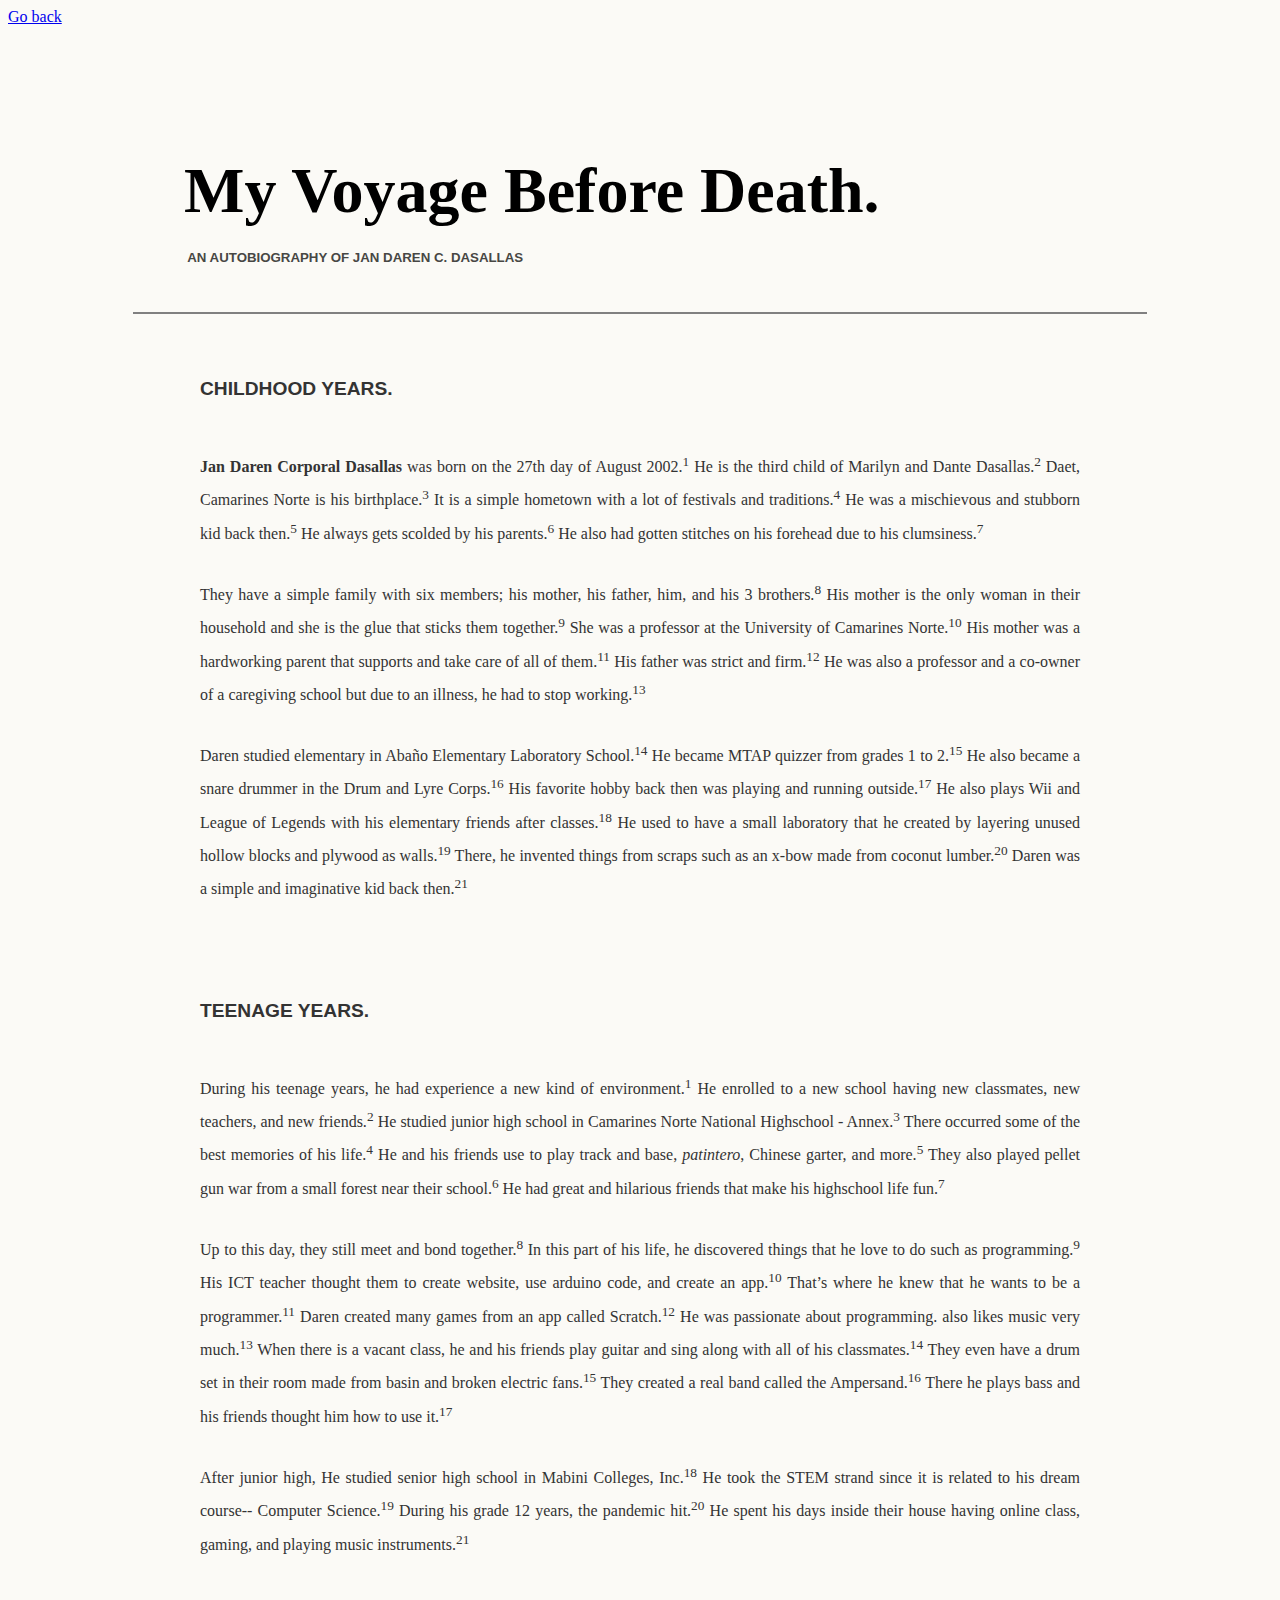
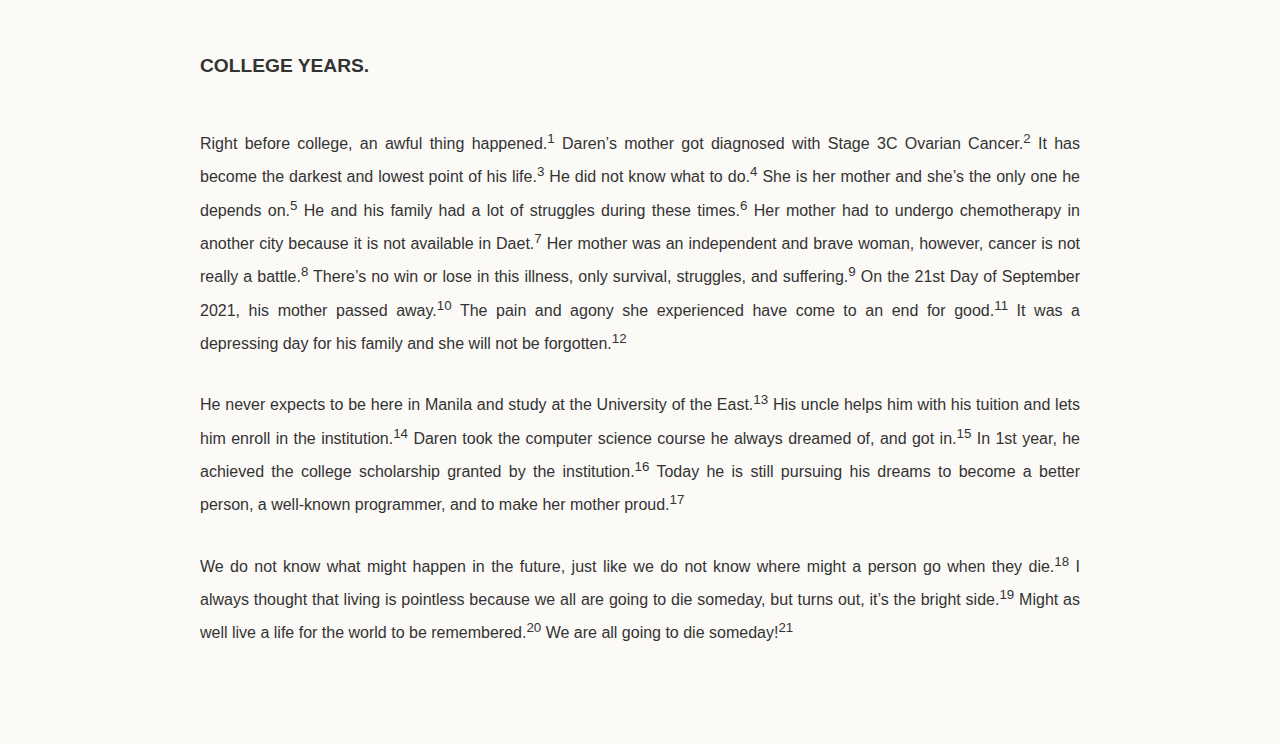
<file: Dasallas_Biography_CSAD.html>
<!DOCTYPE html>
<html lang="en">
	<head>
		<meta charset="utf-8" name="author" content="Daren Dasallas">
		<title>My Voyage Before Death.</title>
	</head>
	<body style="background-color: #fbfaf6">
		<!--DASALLAS, JAN DAREN C.-->
		<!--02/02/2023-->	
		<a href="../index.html">Go back</a>
		<h1 style="font-size: 4em; font-family: Cambria, Tahoma; text-align:left; margin: 0em 0em 0.35em 2.75em; padding-top: 2em">My Voyage Before Death.</h1>
		<h5 style="font-family: Verdana, Arial; text-align:left; margin: 0em 0em 3.5em 13.5em; color: #474744">AN AUTOBIOGRAPHY OF JAN DAREN C. DASALLAS</h5>
		<hr style="align-left; margin-bottom: 4em" width="80%" size="2em" noshade color="gray">
		
		<div><!--Childhood-->
			<strong style="font-size: 1.20em; font-family: Verdana, Arial; text-align:left; margin: 0em 0em 0em 10em; color: #333">CHILDHOOD YEARS.</strong> 
			<p><blockquote style="font-family: Verdana; font-size: 1em; text-align: justify; line-height: 1.75em; margin: 3em 12em 6em 12em; color: #333">
			<b>Jan Daren Corporal Dasallas</b> was born on the 27th day of August 2002.<sup>1</sup> 
			He is the third child of Marilyn and Dante Dasallas.<sup>2</sup>
			Daet, Camarines Norte is his birthplace.<sup>3</sup> It is a simple hometown with a lot of festivals and traditions.<sup>4</sup>
			He was a mischievous and stubborn kid back then.<sup>5</sup> He always gets scolded by his parents.<sup>6</sup>
			He also had gotten stitches on his forehead due to his clumsiness.<sup>7</sup><br><br>
			
			They have a simple family with six members; his mother, his father, him, and his 3 brothers.<sup>8</sup> 
			His mother is the only woman in their household and she is the glue that sticks them together.<sup>9</sup> 
			She was a professor at the University of Camarines Norte.<sup>10</sup>
			His mother was a hardworking parent that supports and take care of all of them.<sup>11</sup> 
			His father was strict and firm.<sup>12</sup> 
			He was also a professor and a co-owner of a caregiving school but due to an illness, he had to stop working.<sup>13</sup><br><br>
			
			Daren studied elementary in Abaño Elementary Laboratory School.<sup>14</sup> He became MTAP quizzer from grades 1 to 2.<sup>15</sup> 
			He also became a snare drummer in the Drum and Lyre Corps.<sup>16</sup> His favorite hobby back then was playing and running outside.<sup>17</sup> 
			He also plays Wii and League of Legends with his elementary friends after classes.<sup>18</sup> 
			He used to have a small laboratory that he created by layering unused hollow blocks and plywood as walls.<sup>19</sup> 
			There, he invented things from scraps such as an x-bow made from coconut lumber.<sup>20</sup> 
			Daren was a simple and imaginative kid back then.<sup>21</sup>
			</blockquote></p>
		</div>
		
		<div><!--Teenage-->
			<strong style="font-size: 1.20em; font-family: Verdana, Arial; text-align:left; margin: 0em 0em 0em 10em; color: #333;">TEENAGE YEARS.</strong> 
			<p><blockquote style="font-family: Verdana; font-size: 1em; text-align: justify; line-height: 1.75em; margin: 3em 12em 6em 12em; color: #333">
			During his teenage years, he had experience a new kind of environment.<sup>1</sup> 
			He enrolled to a new school having new classmates, new teachers, and new friends.<sup>2</sup>
			He studied junior high school in Camarines Norte National Highschool - Annex.<sup>3</sup> 
			There occurred some of the best memories of his life.<sup>4</sup> 
			He and his friends use to play track and base, <i>patintero</i>, Chinese garter, and more.<sup>5</sup> 
			They also played pellet gun war from a small forest near their school.<sup>6</sup> 
			He had great and hilarious friends that make his highschool life fun.<sup>7</sup><br><br>
			
			Up to this day, they still meet and bond together.<sup>8</sup> 
			In this part of his life, he discovered things that he love to do such as programming.<sup>9</sup> 
			His ICT teacher thought them to create website, use arduino code, and create an app.<sup>10</sup> 
			That’s where he knew that he wants to be a programmer.<sup>11</sup>
			Daren created many games from an app called Scratch.<sup>12</sup> He was passionate about programming. 
			also likes music very much.<sup>13</sup> 
			When there is a vacant class, he and his friends play guitar and sing along with all of his classmates.<sup>14</sup> 
			They even have a drum set in their room made from basin and broken electric fans.<sup>15</sup> 
			They created a real band called the Ampersand.<sup>16</sup> 
			There he plays bass and his friends thought him how to use it.<sup>17</sup><br><br> 
			
			After junior high, He studied senior high school in Mabini Colleges, Inc.<sup>18</sup> 
			He took the STEM strand since it is related to his dream course-- Computer Science.<sup>19</sup> 
			During his grade 12 years, the pandemic hit.<sup>20</sup> 
			He spent his days inside their house having online class, gaming, and playing music instruments.<sup>21</sup>
			</blockquote></p>
		</div>
		
    <div>
		<strong style="font-size: 1.20em; font-family: Verdana, Arial; text-align:left; margin: 0em 0em 0em 10em; color: #333">COLLEGE YEARS.</strong>
		<p><blockquote style="font-family: Verdana, Arial; font-size: 1em; text-align: justify; line-height: 1.75em; margin: 3em 12em 6em 12em; color: #333">
			Right before college, an awful thing happened.<sup>1</sup>
			Daren’s mother got diagnosed with Stage 3C Ovarian Cancer.<sup>2</sup> It has become the darkest and lowest point of his life.<sup>3</sup> 
			He did not know what to do.<sup>4</sup> She is her mother and she’s the only one he depends on.<sup>5</sup> 
			He and his family had a lot of struggles during these times.<sup>6</sup>
			Her mother had to undergo chemotherapy in another city because it is not available in Daet.<sup>7</sup> 
			Her mother was an independent and brave woman, however, cancer is not really a battle.<sup>8</sup> 
			There’s no win or lose in this illness, only survival, struggles, and suffering.<sup>9</sup>
			On the 21st Day of September 2021, his mother passed away.<sup>10</sup> 
			The pain and agony she experienced have come to an end for good.<sup>11</sup>
			It was a depressing day for his family and she will not be forgotten.<sup>12</sup> <br><br>
			
			He never expects to be here in Manila and study at the University of the East.<sup>13</sup> 
			His uncle helps him with his tuition and lets him enroll in the institution.<sup>14</sup> 
			Daren took the computer science course he always dreamed of, and got in.<sup>15</sup> 
			In 1st year, he achieved the college scholarship granted by the institution.<sup>16</sup> 
			Today he is still pursuing his dreams to become a better person, a well-known programmer, and to make her mother proud.<sup>17</sup> <br><br>
			
			We do not know what might happen in the future, just like we do not know where might a person go when they die.<sup>18</sup> 
			I always thought that living is pointless because we all are going to die someday, but turns out, it’s the bright side.<sup>19</sup> 
			Might as well live a life for the world to be remembered.<sup>20</sup> We are all going to die someday!<sup>21</sup>
		<blockquote> </p>
    </div>
	</body>
</html>
</file>
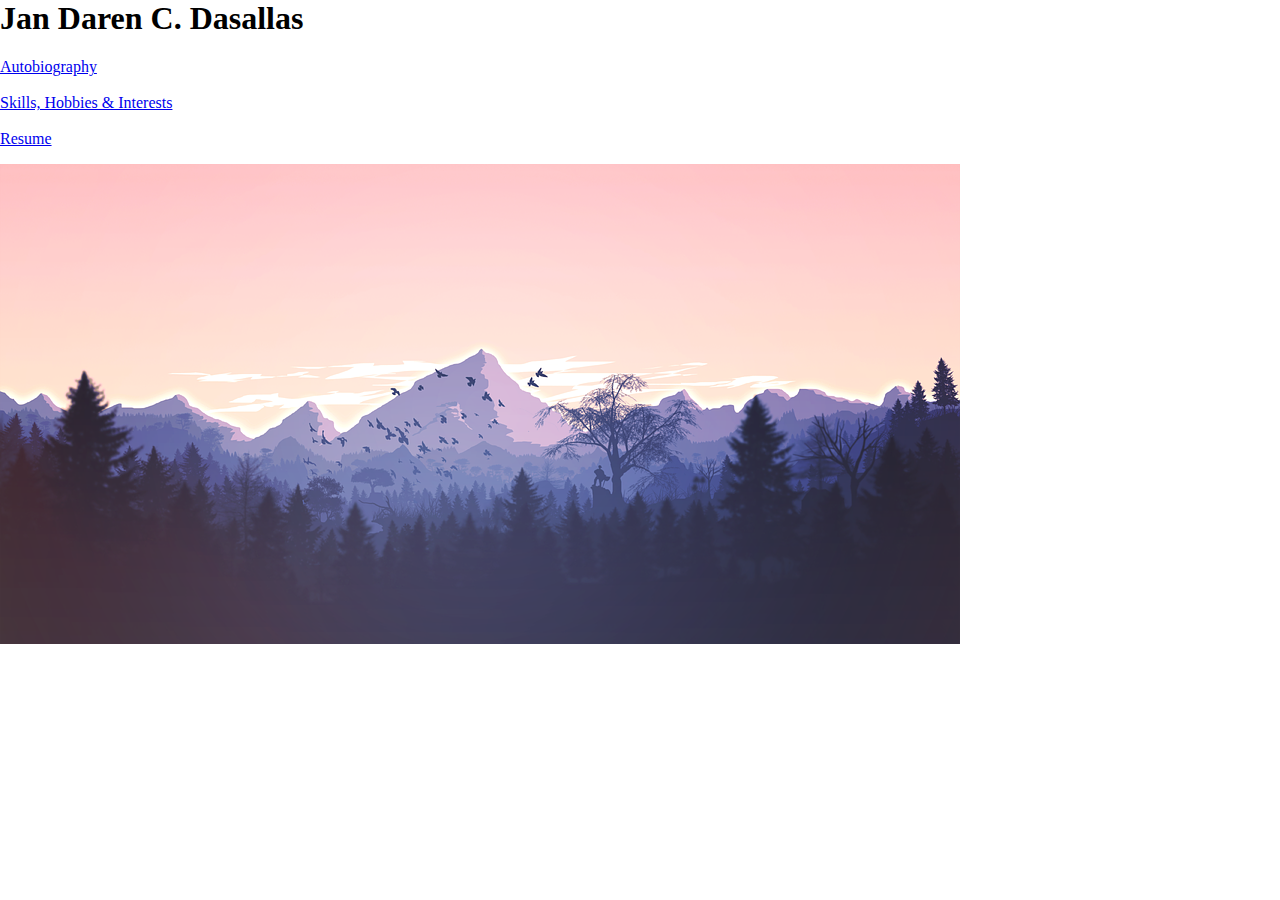
<file: DASALLAS_LANDINGPAGE_CSAD.html>
<!DOCTYPE>
<html>
	<head>
		<meta charset="utf-8" name="author" content="Daren Dasallas">
		<title>Home</title>
		<link rel="stylesheet" type="text/css" href= "Landing Page/landingpage.css">
	</head>
	<body>
		<h1>Jan Daren C. Dasallas</h1>
		<p>
			<a href="Dasallas_Biography_CSAD.html">Autobiography</a> <br> <br>
			<a href="Skills/Dasallas_CSAD_Skills.html">   Skills, Hobbies & Interests</a><br><br>
			<a href="Resume/Dasallas_Resume_CSAD.html">   Resume</a><br>
		</p>
		<img src="Landing Page/cover.webp">
	</body>
</html>
</file>
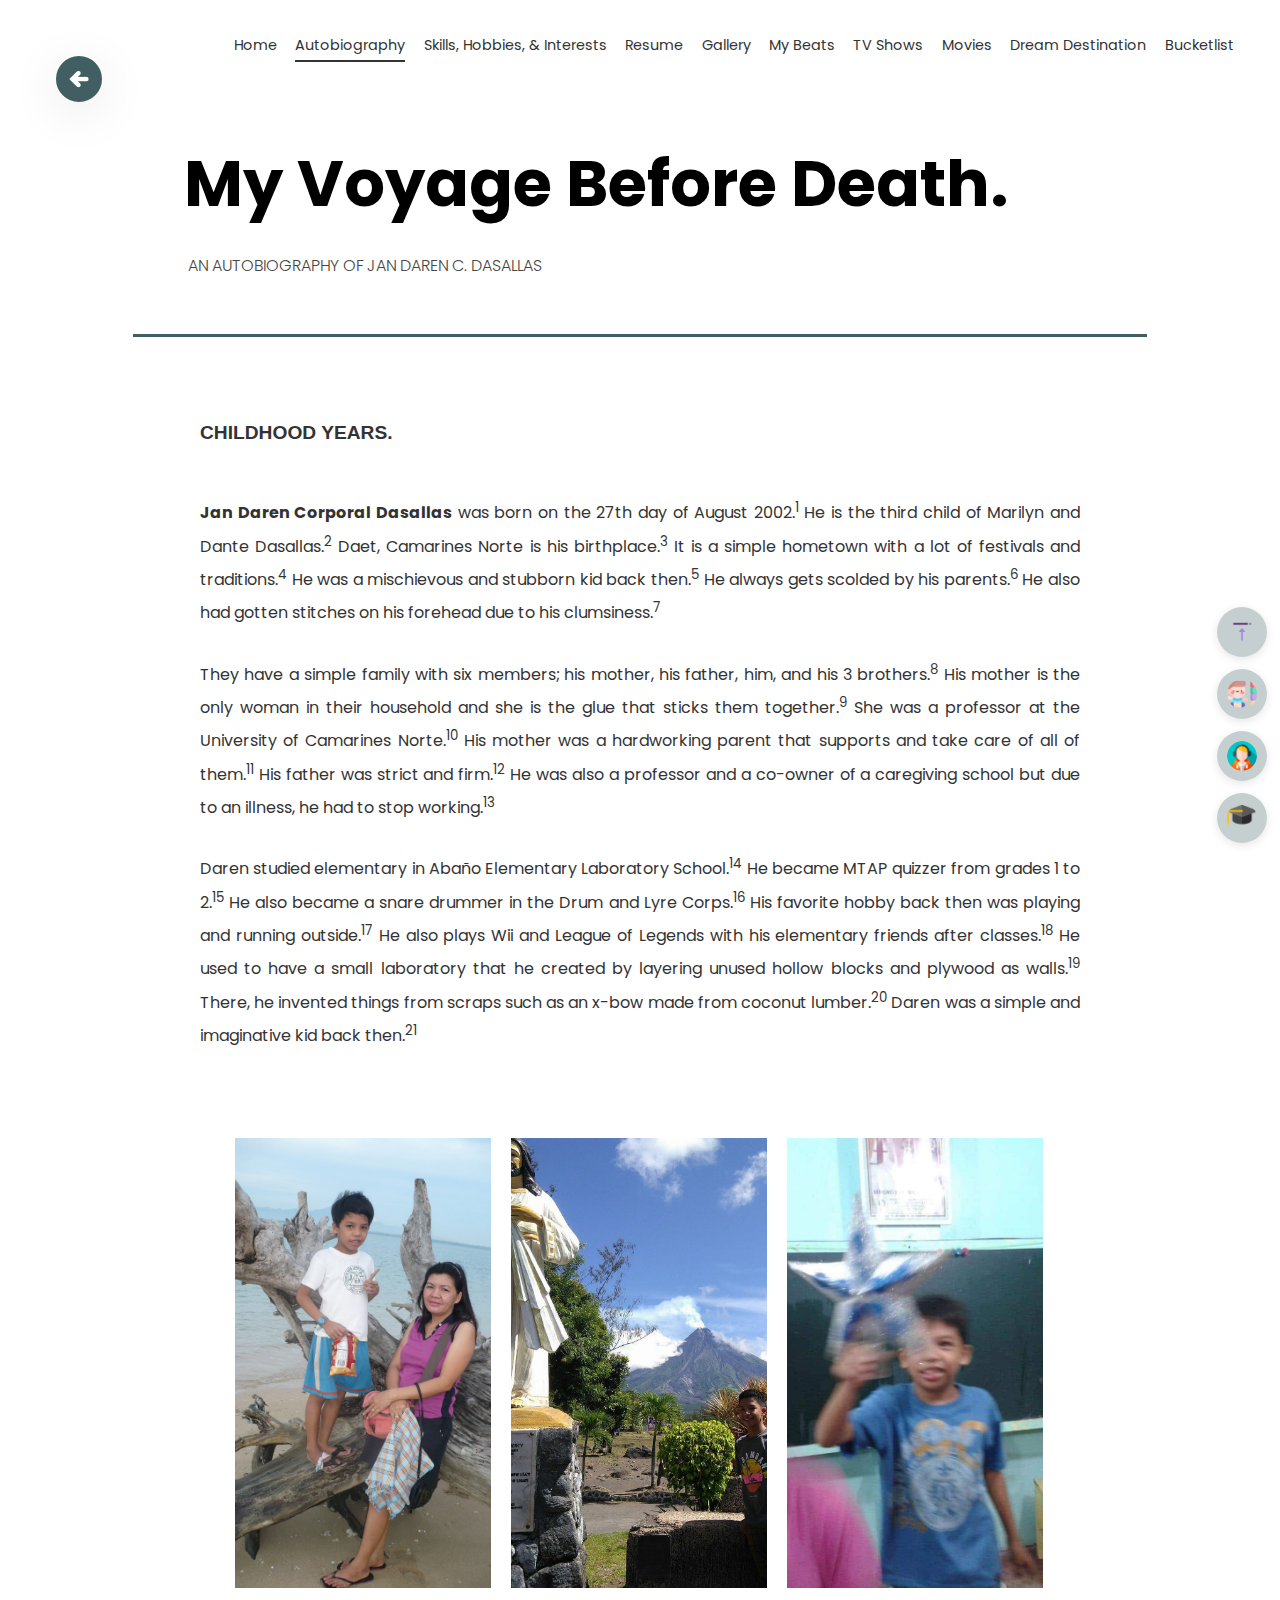
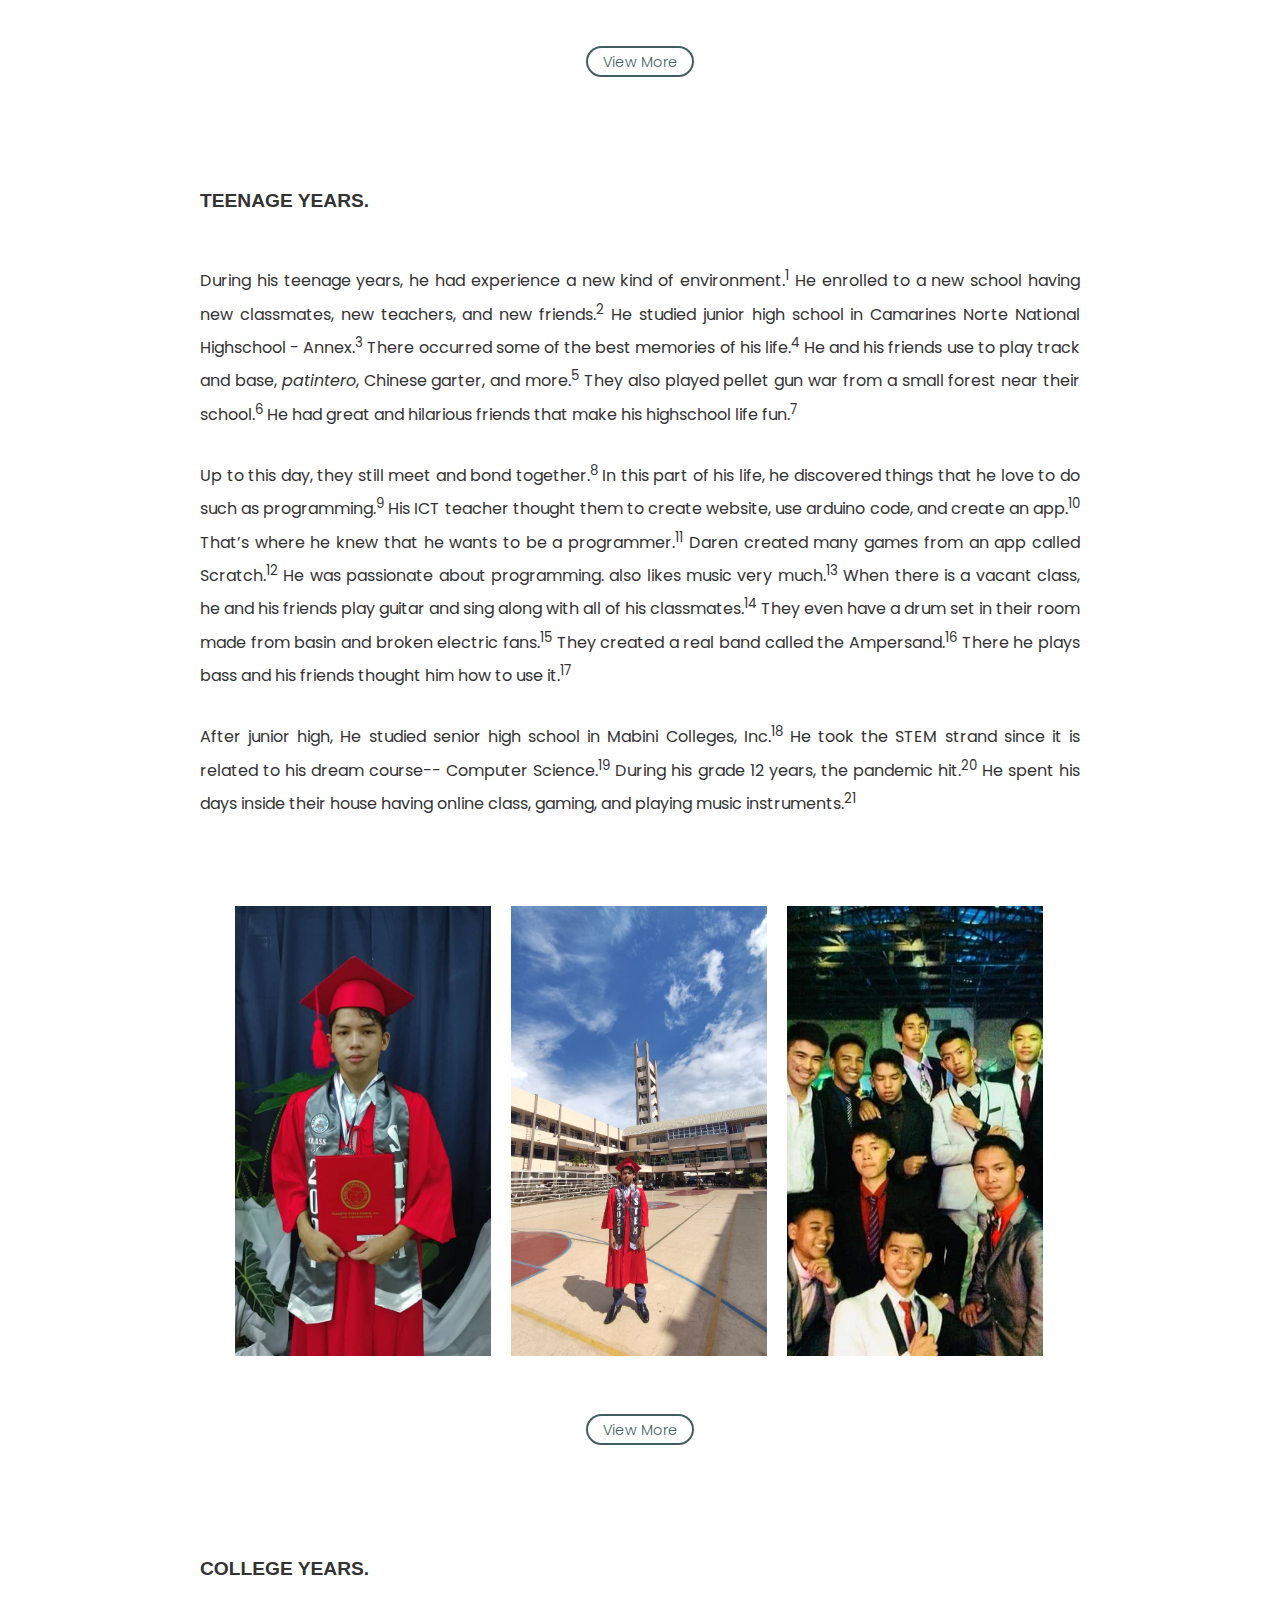
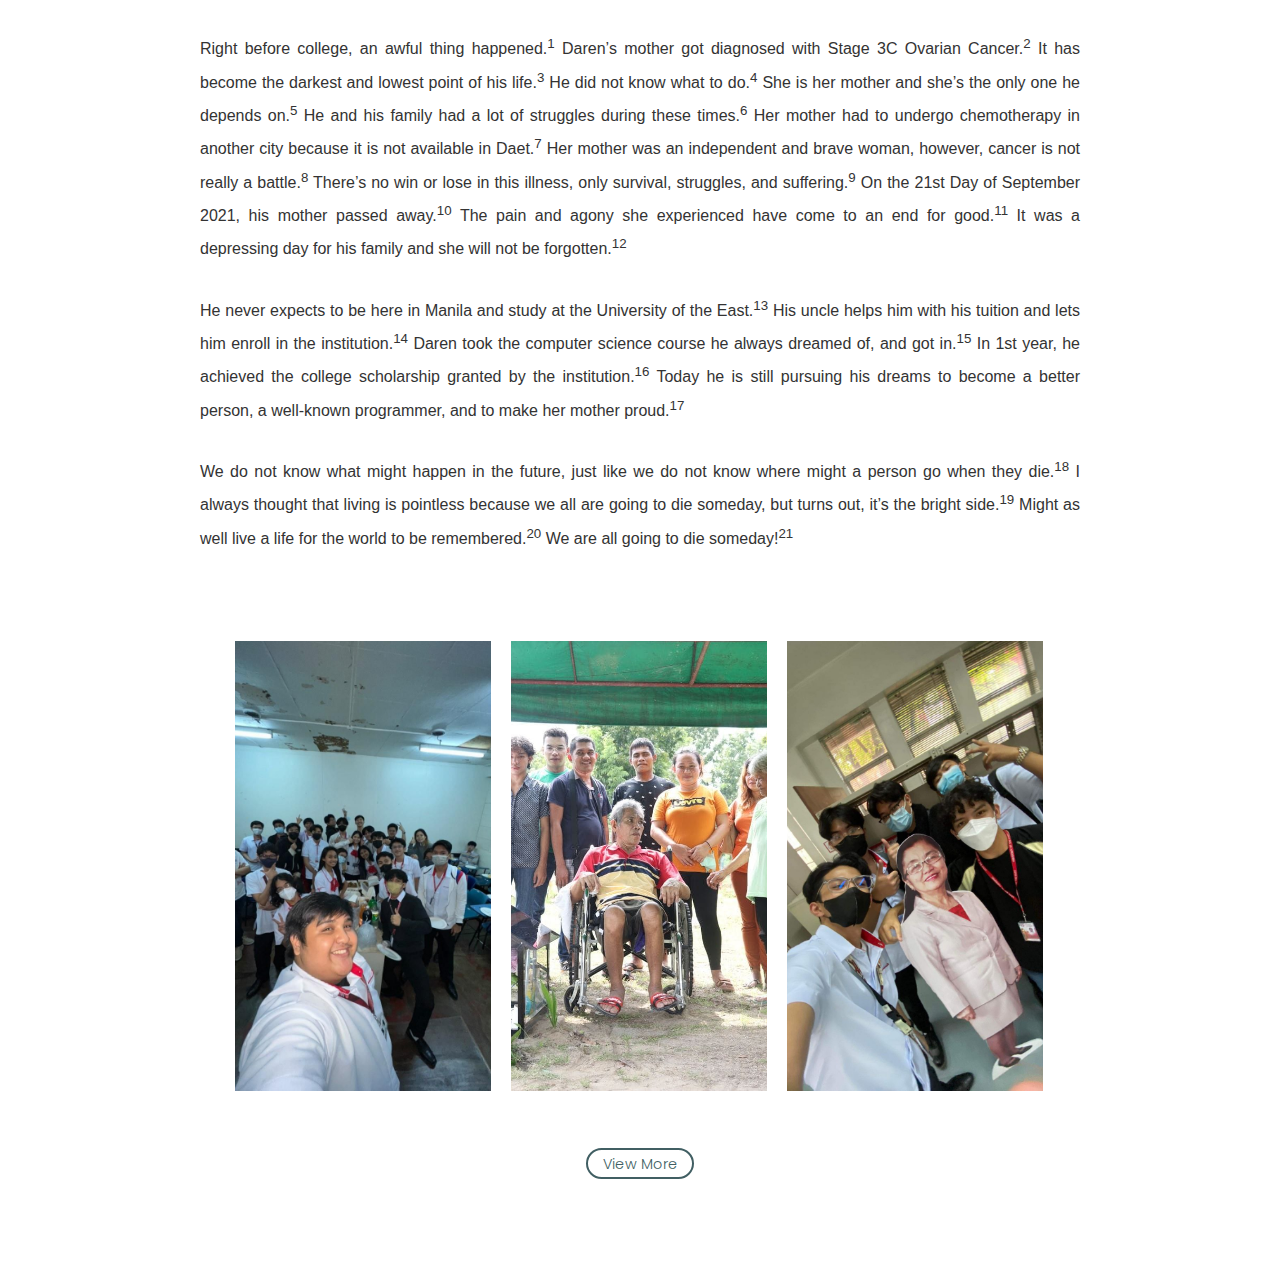
<file: Biography/Dasallas_Biography_CSAD.html>
<!DOCTYPE html>
<html lang="en">
	<head>
		<meta charset="utf-8" name="author" content="Daren Dasallas">
		<title>My Voyage Before Death.</title>
		<link rel="stylesheet" type="text/css" href="biography.css">
		<link rel="preconnect" href="https://fonts.googleapis.com">
		<link rel="preconnect" href="https://fonts.gstatic.com" crossorigin>
		<link href="https://fonts.googleapis.com/css2?family=Poppins:wght@300;400;600;700&display=swap" rel="stylesheet">
	</head>
	<body>
		<div id="anchorpoint"></div>
		<!--DASALLAS, JAN DAREN C.-->
		<!--02/02/2023-->	
		<a id="back_link" href="../index.html"><img id="back" src="../Resume/Images/back logo.png"></a>
		<div id="links">
			<p>
			<a href="../index.html">Home</a>
			<a href="" id="selected">Autobiography</a>
			<a href="../Skills/Dasallas_CSAD_Skills.html">Skills, Hobbies, & Interests</a>
			<a href="../Resume/Dasallas_Resume_CSAD.html">Resume</a>
			<a href="../Gallery/Dasallas_Gallery_CSAD.html">Gallery</a>
			<a href="../My Beats/DASALLAS_MyBeats_CSAD.html">My Beats</a>
			<a href="../My Film/DASALLAS_MyFilm_CSAD.html">TV Shows</a>
			<a href="../My Film/DASALLAS_MyFilm3_CSAD.html">Movies</a>
			<a href="../Dream Tour/dreamtour.html">Dream Destination</a>
			<a href="../Bucketlist/bucketlist.html">Bucketlist</a>
			</p>
		</div>
		<h1 style="font-size: 4em; font-family: 'Poppins', Tahoma; text-align:left; margin: 0em 0em 0.35em 2.75em; padding-top: 2em">My Voyage Before Death.</h1>
		<h4 style="font-family: 'Poppins', Arial; font-weight: 300; text-align:left; margin: 0em 0em 3.5em 11.25em; color: #474744">AN AUTOBIOGRAPHY OF JAN DAREN C. DASALLAS</h4>
		<hr style="align-left; margin-bottom: 4em" width="80%" size="3em" noshade color="#415f63">
		
		<div id="child"><!--Childhood-->
			<strong style="font-size: 1.20em; font-family: Verdana, Arial; text-align:left; margin: 0em 0em 0em 10em; color: #333">CHILDHOOD YEARS.</strong> 
			<p><blockquote style="font-family: Poppins; font-size: 1em; text-align: justify; line-height: 1.75em; margin: 3em 12em 6em 12em; color: #333">
			<b>Jan Daren Corporal Dasallas</b> was born on the 27th day of August 2002.<sup>1</sup> 
			He is the third child of Marilyn and Dante Dasallas.<sup>2</sup>
			Daet, Camarines Norte is his birthplace.<sup>3</sup> It is a simple hometown with a lot of festivals and traditions.<sup>4</sup>
			He was a mischievous and stubborn kid back then.<sup>5</sup> He always gets scolded by his parents.<sup>6</sup>
			He also had gotten stitches on his forehead due to his clumsiness.<sup>7</sup><br><br>
			
			They have a simple family with six members; his mother, his father, him, and his 3 brothers.<sup>8</sup> 
			His mother is the only woman in their household and she is the glue that sticks them together.<sup>9</sup> 
			She was a professor at the University of Camarines Norte.<sup>10</sup>
			His mother was a hardworking parent that supports and take care of all of them.<sup>11</sup> 
			His father was strict and firm.<sup>12</sup> 
			He was also a professor and a co-owner of a caregiving school but due to an illness, he had to stop working.<sup>13</sup><br><br>
			
			Daren studied elementary in Abaño Elementary Laboratory School.<sup>14</sup> He became MTAP quizzer from grades 1 to 2.<sup>15</sup> 
			He also became a snare drummer in the Drum and Lyre Corps.<sup>16</sup> His favorite hobby back then was playing and running outside.<sup>17</sup> 
			He also plays Wii and League of Legends with his elementary friends after classes.<sup>18</sup> 
			He used to have a small laboratory that he created by layering unused hollow blocks and plywood as walls.<sup>19</sup> 
			There, he invented things from scraps such as an x-bow made from coconut lumber.<sup>20</sup> 
			Daren was a simple and imaginative kid back then.<sup>21</sup>
			</blockquote></p>
		</div>
		<div id="gallery">
			<div id="gallery_holder">
				<div id="box">
					<a href="../Gallery/Images/C1.jpg"><img src="../Gallery/Images/C1.jpg"></a>
					<a href="../Gallery/Images/C5.jpg"><img src="../Gallery/Images/C5.jpg"></a>
					<a href="../Gallery/Images/C3.jpg"><img src="../Gallery/Images/C3.jpg"></a>
				</div>
			</div>
		</div>
		<div id="more">
			<a href="../Gallery/Dasallas_Gallery_CSAD.html#box2">View More</a>
		</div>
		<div id="teen"><!--Teenage-->
			<strong style="font-size: 1.20em; font-family: Verdana, Arial; text-align:left; margin: 0em 0em 0em 10em; color: #333;">TEENAGE YEARS.</strong> 
			<p><blockquote style="font-family: Poppins; font-size: 1em; text-align: justify; line-height: 1.75em; margin: 3em 12em 6em 12em; color: #333">
			During his teenage years, he had experience a new kind of environment.<sup>1</sup> 
			He enrolled to a new school having new classmates, new teachers, and new friends.<sup>2</sup>
			He studied junior high school in Camarines Norte National Highschool - Annex.<sup>3</sup> 
			There occurred some of the best memories of his life.<sup>4</sup> 
			He and his friends use to play track and base, <i>patintero</i>, Chinese garter, and more.<sup>5</sup> 
			They also played pellet gun war from a small forest near their school.<sup>6</sup> 
			He had great and hilarious friends that make his highschool life fun.<sup>7</sup><br><br>
			
			Up to this day, they still meet and bond together.<sup>8</sup> 
			In this part of his life, he discovered things that he love to do such as programming.<sup>9</sup> 
			His ICT teacher thought them to create website, use arduino code, and create an app.<sup>10</sup> 
			That’s where he knew that he wants to be a programmer.<sup>11</sup>
			Daren created many games from an app called Scratch.<sup>12</sup> He was passionate about programming. 
			also likes music very much.<sup>13</sup> 
			When there is a vacant class, he and his friends play guitar and sing along with all of his classmates.<sup>14</sup> 
			They even have a drum set in their room made from basin and broken electric fans.<sup>15</sup> 
			They created a real band called the Ampersand.<sup>16</sup> 
			There he plays bass and his friends thought him how to use it.<sup>17</sup><br><br> 
			
			After junior high, He studied senior high school in Mabini Colleges, Inc.<sup>18</sup> 
			He took the STEM strand since it is related to his dream course-- Computer Science.<sup>19</sup> 
			During his grade 12 years, the pandemic hit.<sup>20</sup> 
			He spent his days inside their house having online class, gaming, and playing music instruments.<sup>21</sup>
			</blockquote></p>
		</div>
		<div id="gallery">
			<div id="gallery_holder">
				<div id="box">
					<a href="../Gallery/Images/T (3).jpg"><img src="../Gallery/Images/T (3).jpg"></a>
					<a href="../Gallery/Images/T (6).jpg"><img src="../Gallery/Images/T (6).jpg"></a>
					<a href="../Gallery/Images/F.jpg"><img src="../Gallery/Images/F.jpg"></a>
				</div>
			</div>
		</div>
		<div id="more">
			<a href="../Gallery/Dasallas_Gallery_CSAD.html#box3">View More</a>
		</div>
		
    <div id="college">
		<strong style="font-size: 1.20em; font-family: Verdana, Arial; text-align:left; margin: 0em 0em 0em 10em; color: #333">COLLEGE YEARS.</strong>
		<p><blockquote style="font-family: Verdana, Arial; font-size: 1em; text-align: justify; line-height: 1.75em; margin: 3em 12em 6em 12em; color: #333">
			Right before college, an awful thing happened.<sup>1</sup>
			Daren’s mother got diagnosed with Stage 3C Ovarian Cancer.<sup>2</sup> It has become the darkest and lowest point of his life.<sup>3</sup> 
			He did not know what to do.<sup>4</sup> She is her mother and she’s the only one he depends on.<sup>5</sup> 
			He and his family had a lot of struggles during these times.<sup>6</sup>
			Her mother had to undergo chemotherapy in another city because it is not available in Daet.<sup>7</sup> 
			Her mother was an independent and brave woman, however, cancer is not really a battle.<sup>8</sup> 
			There’s no win or lose in this illness, only survival, struggles, and suffering.<sup>9</sup>
			On the 21st Day of September 2021, his mother passed away.<sup>10</sup> 
			The pain and agony she experienced have come to an end for good.<sup>11</sup>
			It was a depressing day for his family and she will not be forgotten.<sup>12</sup> <br><br>
			
			He never expects to be here in Manila and study at the University of the East.<sup>13</sup> 
			His uncle helps him with his tuition and lets him enroll in the institution.<sup>14</sup> 
			Daren took the computer science course he always dreamed of, and got in.<sup>15</sup> 
			In 1st year, he achieved the college scholarship granted by the institution.<sup>16</sup> 
			Today he is still pursuing his dreams to become a better person, a well-known programmer, and to make her mother proud.<sup>17</sup> <br><br>
			
			We do not know what might happen in the future, just like we do not know where might a person go when they die.<sup>18</sup> 
			I always thought that living is pointless because we all are going to die someday, but turns out, it’s the bright side.<sup>19</sup> 
			Might as well live a life for the world to be remembered.<sup>20</sup> We are all going to die someday!<sup>21</sup>
		<blockquote> </p>
    </div>
	<div id="gallery">
			<div id="gallery_holder">
				<div id="box">
					<a href="../Gallery/Images/U (4).jpg"><img src="../Gallery/Images/U (4).jpg"></a>
					<a href="../Gallery/Images/Fam (4).jpg"><img src="../Gallery/Images/Fam (4).jpg"></a>
					<a href="../Gallery/Images/U (3).jpg"><img src="../Gallery/Images/U (3).jpg"></a>
				</div>
			</div>
		</div>
		<div id="more">
			<a href="../Gallery/Dasallas_Gallery_CSAD.html#box4">View More</a>
		</div>
	<footer id="footer">
			<a href="#anchorpoint"><img src="Images/up.png"></a>
			<a href="#child"><img src="Images/blocks.png"></a>
			<a href="#teen"><img src="Images/teenager.png"></a>
			<a href="#college"><img src="Images/graduation-hat.png"></a>
	</footer>
	</body>
</html>
</file>
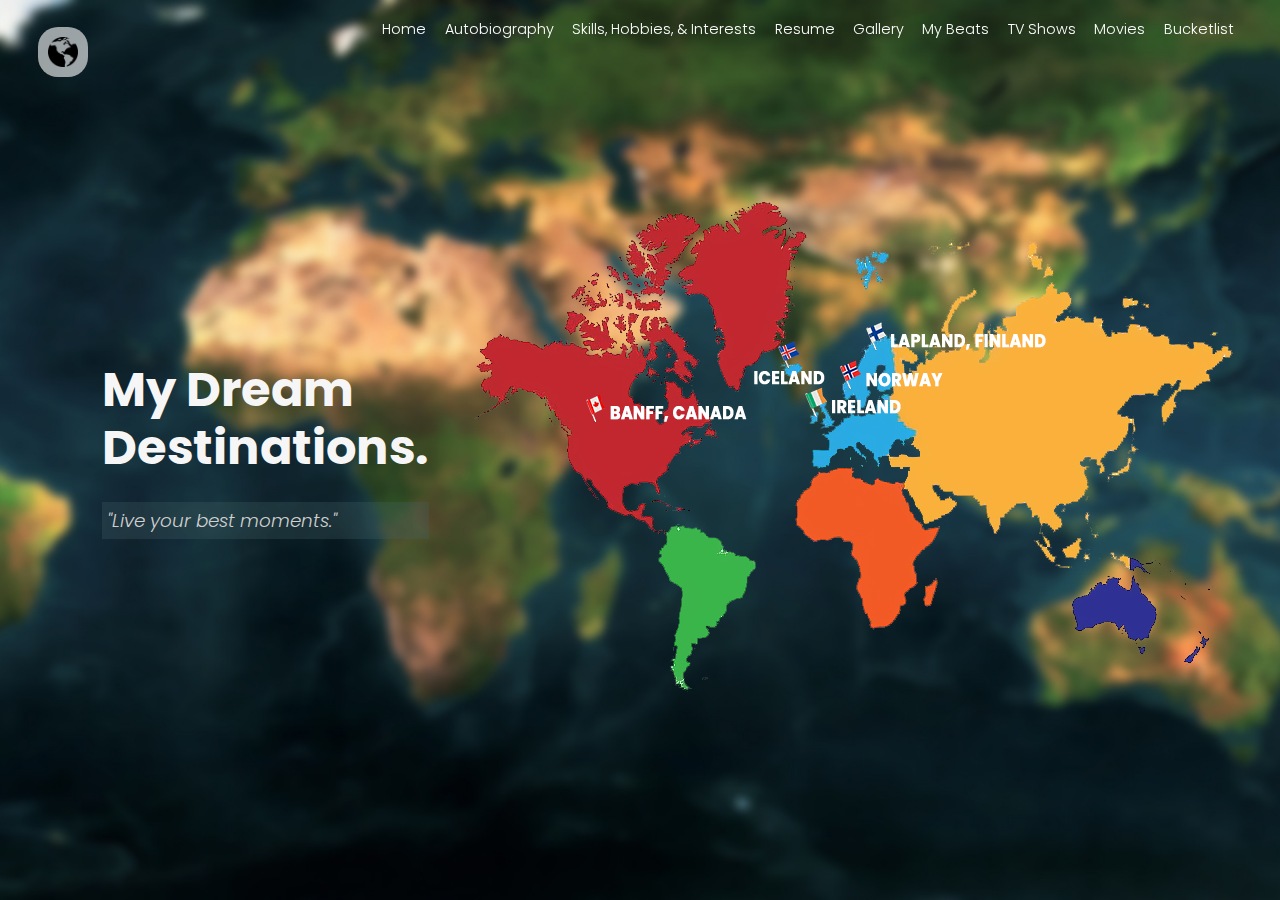
<file: Dream Tour/dreamtour.html>
<!DOCTYPE html> 
<html lang="en">
<head>
    <meta charset="utf-8">
    <title>Dream Tour</title>
	<link rel="stylesheet" type="text/css"  href="dreamtour.css">
	<link rel="preconnect" href="https://fonts.googleapis.com">
		<link rel="preconnect" href="https://fonts.gstatic.com" crossorigin>
		<link href="https://fonts.googleapis.com/css2?family=Poppins:wght@300;400;700&display=swap" rel="stylesheet">
</head>
<body>
	<div id="links">
		<p>
		<a href="../index.html">Home</a>
		<a href="../Biography/Dasallas_Biography_CSAD.html">Autobiography</a>
		<a href="../Skills/Dasallas_CSAD_Skills.html">Skills, Hobbies, & Interests</a>
		<a href="../Resume/Dasallas_Resume_CSAD.html">Resume</a>
		<a href="../Gallery/Dasallas_Gallery_CSAD.html">Gallery</a>
		<a href="../My Beats/DASALLAS_MyBeats_CSAD.html">My Beats</a>
		<a href="../My Film/DASALLAS_MyFilm_CSAD.html">TV Shows</a>
		<a href="../My Film/DASALLAS_MyFilm3_CSAD.html">Movies</a>
		<a href="../Bucketlist/bucketlist.html">Bucketlist</a>
		</p>
	</div>
	<a href="#front" id="top-img"><img src="Images/world.png"></a>
	<div id="show">
		<div class="holder">
			<div id="front">
				<div class="title">
					<h1>My Dream<br>
					Destinations.</h1>
					<p>"Live your best moments."</p>
				</div>
				<div>
					<img id="img" src="Images/map.png" usemap="#map">

					<map name="map">
						<area alt="canada" title="canada" href="#canada" coords="153,210,322,245" shape="rect">
						<area alt="iceland" title="iceland" href="#iceland" coords="324,153,396,202" shape="rect">
						<area alt="ireland" title="ireland" href="#ireland" coords="369,207,478,238" shape="rect">
						<area alt="norway" title="norway" href="#norway" coords="408,175,517,207" shape="rect">
						<area alt="finland" title="finland" href="#finland" coords="625,172,428,139" shape="rect">
					</map>
				</div>
			</div>
			<!--CANADA-->
			<div id="wrapper">
			<div id="canada">
				<section id="top">
					<img id="cover" src="Images/canada-top.jpg">
					<div id="alpha"></div>
					<div id="dest_name"><p>Banff, Canada</p></div>
				</section>
				<div id="content">
					<div id="div">
						<a href="Images/banff-town.webp"><img src="Images/banff-town.webp" id="right"></a>
						<h2>Brief Description</h2><br>
						<p id="clearR">The Town of Banff was the first town in Canada to be 
						incorporated inside a national park when it did so in 1990. 
						Banff and Lake Louise, which are home to renowned mountain ranges, 
						provide countless possibilities to experience the breathtaking beauty 
						all year long. Discovering the special magic of the Canadian Rockies 
						is made possible by the region's sparkling emerald lakes, breathtaking 
						snow-capped peaks, and innumerable picturesque vantage points. </p>
					</div>
					
					<div id="div">
						<a href="Images/banff-people.jfif"><img src="Images/banff-people.jfif" id="left"></a>
						<h2>People & Culture</h2><br>
						
						<p id="clearL">A thriving center for the arts and culture, Banff has
						attracted artists for years thanks to its inspiring surroundings.
						In addition to numerous private art galleries and live music venues,
						Banff is home to cultural treasures like the Whyte Museum of the 
						Canadian Rockies and the Banff Centre.</p>
						
					</div>
					
					<div id="divv">
						<br><br>
						<h2>Best Places to Visit</h2><br>
						<p id="clearR"> The places I want to visit in Banff, Canada are their
						breathtaking and soothing lakes. With turquoise colored water, surrounded by steep glacial mountains.</p><br>
						<div id="visit">
							<h3>Lakes</h3>
							<div id="center">
							<div id="fjords">
								<a href="Images/louise.jpg">
									<img src="Images/louise.jpg">
									<p>Louise Lake</p>
								</a>
							</div>
							
							<div id="fjords">
								<a href="Images/moraine.jpg">
									<img src="Images/moraine.jpg">
									<p>Lake Moraine</p>
								</a>
							</div>
							<div id="fjords">
								<a href="Images/peyto.jpg">
									<img src="Images/peyto.jpg">
									<p>Peyto Lake</p>
								</a>
							</div>
							</div>
						</div>
					</div>
				</div>
				<footer id="footer">
					<a href="#canada">Go to top</a>
				</footer>
			</div>
			</div>
			
			
			
			<!--ICELAND-->
			<div id="wrapper">
			<div id="iceland">
				<section id="top">
					<img id="cover" src="Images/iceland-top1].jpg">
					<div id="alpha"></div>
					<div id="dest_name"><p>Iceland</p></div>
				</section>
				<div id="content">
					<div id="div">
						<a href="Images/iceland-town.webp"><img src="Images/iceland-town.webp" id="left"></a>
						<h2>Brief Description</h2><br>
						<p id="clearL">	Iceland is a land of numerous wonders, known as the "land of ice and fire." 
						Gorgeous natural scenery, glaciers, volcanoes, and geysers can be found there. 
						Iceland is a well-liked tourist destination, which should come as no surprise 
						given its stunning villages and towns.  </p>
					</div>
					
					<div id="div">
						<a href="Images/iceland-people.webp"><img src="Images/iceland-people.webp" id="right"></a>
						<h2>People & Culture</h2><br>
						
						<p id="clearR">Due the country's small area, family is very important 
						in Iceland. Icelandic families are frequently bigger than those in 
						other nations in Northern Europe. Although members of the extended 
						family don't typically reside together, grandparents, uncles, and aunts 
						frequently assist with child care. Since most individuals in Iceland have 
						lived there for a very long time, many Icelanders enjoy researching their ancestry.<br><br><br>

						In Icelandic culture and custom, everyone in the family participates in household chores. 
						Icelandic adolescents are raised to be independent, and as such, they are required 
						to clean their own bedrooms, change their own linens, vacuum or wash their floors, 
						do their own washing, cook their own meals, and clean their kitchens after every usage.</p>
						
					</div>
					
					<div id="divv">
						<h2>Best Places to Visit</h2><br>
						<p id="clearR"> The magnificent landscapes of this extraordinary country include snow-capped mountains, 
						active volcanoes, pristine lakes, and river valleys, which are the things I love the most in the nature.</p><br>
						<div id="visit">
							<h3>Glacier Lagoon</h3>
							
							<div id="center">
							<div id="fjords">
								<a href="Images/glacier-lagoon.jpg">
									<img src="Images/glacier-lagoon.jpg">
								</a>
							</div>
							
							<div id="fjords">
								<a href="Images/glacier-lagoon1.jpg">
									<img src="Images/glacier-lagoon1.jpg">
								</a>
							</div>
							<div id="fjords">
								<a href="Images/glacier-lagoon2.webp">
									<img src="Images/glacier-lagoon2.webp">
								</a>
							</div>
							</div>
							
							<p id="clearL"><br>One of Iceland's most stunning locations is the Jokulsarlon Glasier Lagoon. The lagoon is surrounded by breathtaking glaciers and rugged mountains. 
							They over hiking opportunities where visitors may take in the breathtaking environment and catch a 
							glimpse of the Northern Lights!</p>
						</div>
						<div id="visit">
							<h3>Waterfalls</h3>
							<div id="center">
							<div id="fjords">
								<a href="Images/barnafross.jfif">
									<img src="Images/barnafross.jfif">
									<p>Barnafoss</p>
								</a>
							</div>
							
							<div id="fjords">
								<a href="Images/seljalandfoss.jpg">
									<img src="Images/seljalandfoss.jpg">
									<p>Seljalandfoss</p>
								</a>
							</div>
							<div id="fjords">
								<a href="Images/selfoss.jpg">
									<img src="Images/selfoss.jpg">
									<p>Selfoss</p>
								</a>
							</div>
							</div>
						</div>
					</div>
				</div>
				<footer id="footer">
					<a href="#iceland">Go to top</a>
				</footer>
			</div>
			</div>
			
			
			<!--NORWAY-->
			<div id="wrapper">
			<div id="norway">
				<section id="top">
					<img id="cover" src="Images/norway-topp.jpg">
					<div id="alpha"></div>
					<div id="dest_name"><p>Norway</p></div>
				</section>
				<div id="content">
					<div id="div">
						<img src="Images/norway-town.webp" id="right">
						<h2>Brief Description</h2><br>
						<p id="clearR">Norway is a small nation located in northern Europe. 
						The famed fjords, which are marine inlets tucked between 
						high cliffs, are found along Norway's coastline. 
						These fjords and mountains are sculpted out by glaciers 
						that are breathtaking to look at. </p>
					</div>
					
					<div id="div">
						<img src="Images/norway-people.webp" id="left">
						<h2>People & Culture</h2><br>
						
						<p id="clearL">Norwegians take great pride in their democratic and humane values.
						The nation frequently accepts refugees and asylum seekers from other 
						nations. Norway's citizens enjoy one of the greatest standards of living 
						in the entire globe. Typically, businesses open at 8 a.m. Till 2 p.m., 
						with a 15-minute lunch break. Both parents are eligible for 42 
						weeks of paid leave when a child is born. The official start date for school 
						in Norway is seven years old (National Geographic, n.d.).
						
					</div>
					
					<div id="divv">
						
						<h2>Best Places to Visit</h2><br>
						<p id="clearR"> Great views of fjords, mountains, and northern lights are the reasons I want to visit this country. 
						Norway possesses many mountains, and some of them are 
						too steep that no one has ever tried to climb them.</p><br>
						<div id="visit">
							<h3>Fjords</h3>
							<div id="center">
							<div id="fjords">
								<a href="Images/geirangerfjord.jpeg">
									<img src="Images/geirangerfjord.jpeg">
									<p>Geirangerfjord</p>
								</a>
							</div>
							
							<div id="fjords">
								<a href="Images/hardangerfjord.jpg">
									<img src="Images/hardangerfjord.jpg">
									<p>Hardangerfjord</p>
								</a>
							</div>
							<div id="fjords">
								<a href="Images/aurlandsfjord.jpg">
									<img src="Images/aurlandsfjord.jpg">
									<p>Aurlandsfjord</p>
								</a>
							</div>
							</div>
						</div>
						<div id="visit">
							<h3>Aurea Borealis</h3><br>
							<p id="clearL">Another amazing thing about Norway 
							is its extraordinary view of the Aurora Borealis. Between late 
							September and late March, Norway becomes dark from early 
							afternoon until late morning when the northern lights soar 
							across the atmosphere as if a cosmic ballet of light were 
							being performed throughout the night sky.</p>
							
							<div id="center">
							<div id="fjords">
								<a href="Images/aurea.avif">
									<img src="Images/aurea.avif">
								</a>
							</div>
							
							<div id="fjords">
								<a href="Images/vesteralen.jpg">
									<img src="Images/vesteralen.jpg">
									<p>Vesteralen</p>
								</a>
							</div>
							<div id="fjords">
								<a href="Images/bodo.jpg">
									<img src="Images/bodo.jpg">
									<p>Bodo</p>
								</a>
							</div>
							</div>
						</div>
					</div>
				</div>
				<footer id="footer">
					<a href="#norway">Go to top</a>
				</footer>
			</div>
			</div>
			
			
			<!--IRELAND-->
			<div id="wrapper">
			<div id="ireland">
				<section id="top">
					<img id="cover" src="Images/ireland-top.webp">
					<div id="alpha"></div>
					<div id="dest_name"><p>Ireland</p></div>
				</section>
				<div id="content">
					<div id="div">
						<a href="Images/ireland.jpg"><img src="Images/ireland.jpg" id="right"></a>
						<h2>Brief Description</h2><br>
						<p id="clearR">Ireland sits off of the northern coast of 
						continental Europe and West of Great Britain. It is referred
						to as the Emerald Isle due to its wide swaths of beautiful, green fields. 
						There also exist huge stretches of rocky, uneven terrain, and amazing rock 
						formations across this country. </p>
					</div>
					
					<div id="div">
						<a href="Images/ireland-people.jpg"><img src="Images/ireland-people.jpg" id="left"></a>
						<h2>People & Culture</h2><br>
						
						<p id="clearL">Ireland is a country of storytellers. The custom originated with
						Celtic bards who used to write down and recite the nation's history. Irish culture 
						is fascinating, varied, and a joy to learn about. Myths, literature, 
						music, dancing, art, gastronomy, and language are all part of it. The 
						culture was once only Gaelic, but it later absorbed elements from the 
						English, Tudor English, Scots, Normans, and Vikings.			
					</div>
					
					
					<div id="divv">					
						<h2>Best Places to Visit</h2><br>
						<p id="clearR"> One of my dream destinations here is the Cliffs of Moher. 
						For years, its natural beauty has captivated scientists, geologists, 
						painters, musicians, and poets who have been lured by the cliff’s 
						distinctive landscape. In this terrain, you can see the mesmerizing 
						view of the Aran Islands, as well as the calming view, and at the same 
						time chaotic waves of the Atlantic Ocean.</p><br>
						<div id="visit">
							<h3>Cliff of Moher</h3>
							<div id="center">
							<div id="fjords">
								<a href="Images/moher1.webp">
									<img src="Images/moher1.webp">
								</a>
							</div>
							
							<div id="fjords">
								<a href="Images/moher2.jpg">
									<img src="Images/moher2.jpg">
								</a>
							</div>
							<div id="fjords">
								<a href="Images/moher3.jpg">
									<img src="Images/moher3.jpg">
									<p>Game of Thrones Scene</p>
								</a>
							</div>
							</div>
							<p id="clearL"><br><strong>Fun Fact:</strong> This cliff has been featured in famous tv shows, which are some of my favorites,
							including Game of Thrones and Vikings.</p>
						</div>
						<div id="visit">
							<h3>Rock of Cashel</h3><br>
							<p id="clearL">The Rock, rising high above the Golden Vale, 
							is home to an intriguing collection of ancient religious 
							artifacts. According to mythology, the Rock of Cashel 
							originally gained political importance in the fourth or 
							fifth century AD when Eógan Mór's heirs built a substantial 
							stronghold and formed a line of kings-cum-bishops who ruled 
							over this region of Munster.</p>
							
							<div id="center">
							<div id="fjords">
								<a href="Images/cashel1.jpg">
									<img src="Images/cashel1.jpg">
								</a>
							</div>
							
							<div id="fjords">
								<a href="Images/cashel2.webp">
									<img src="Images/cashel2.webp">
								</a>
							</div>
							<div id="fjords">
								<a href="Images/cashel3.jpeg">
									<img src="Images/cashel3.jpeg">
								</a>
							</div>
							</div>
						</div>
						<div id="visit">
							<h3>Killarney National Park</h3><br>
							<p id="clearL">Killarney is another remarkable place in Ireland.
							The lakeshores are covered in untouched woodland, including oak, 
							yew, and Mediterranean flora like the arbutus, also known as the 
							strawberry tree because of its bright red but poisonous berries. 
							The sole wild herd of red deer in Ireland, as well as otter, 
							pine marten, red squirrels, and Irish hare, are significant 
							creatures found in the park. One of the best things to do in 
							Ireland is to visit Killarney.</p>
							
							<div id="center">
							<div id="fjords">
								<a href="Images/killarney1.jpg">
									<img src="Images/killarney1.jpg">
									<p>Bawn Rock</p>
								</a>
							</div>
							
							<div id="fjords">
								<a href="Images/killarney2.jpg">
									<img src="Images/killarney2.jpg">
									<p>Killarney Lake</p>
								</a>
							</div>
							<div id="fjords">
								<a href="Images/killarney3.jpg">
									<img src="Images/killarney3.jpg">
									<p>Red Deer</p>
								</a>
							</div>
							</div>
						</div>
					</div>
				</div>
				<footer id="footer">
					<a href="#ireland">Go to top</a>
				</footer>
			</div>
			</div>
			
			<!--FINLAND-->
			<div id="wrapper">
			<div id="finland">
				<section id="top">
					<img id="cover" src="Images/finland-top.jpg">
					<div id="alpha"></div>
					<div id="dest_name"><p>Lapland, Finland</p></div>
				</section>
				<div id="content">
					<div id="div">
						<a href="Images/finland-town.jpg"><img src="Images/finland-town.jpg" id="right"></a>
						<h2>Brief Description</h2><br>
						<p id="clearR">Lapland, Finland's most northern district, 
						is a popular outdoor vacation spot famous for Santa Claus, 
						amazing year-round light shows, and the vastness of the arctic environment. 
						The northern portion of the region is also covered by the native Sámi people's 
						homeland. </p>
					</div>
					
					<div id="div">
						<a href="Images/finland-people.jpg"><img src="Images/finland-people.jpg" id="left"></a>
						<h2>People & Culture</h2><br>
						
						<p id="clearL">Finns are typically polite and open-minded. Families are often tiny, consisting of just one or two kids. 
						Punctuality, politeness, and practicality are valued in Finnish society.</p>
						
					</div>
					
					<div id="divv">
						<br><br><br><br>
						<h2>Best Places to Visit</h2><br>
						
						<div id="visit">
							<h4>Sleep under the stars inside a glass igloo.</h4>
							<div id="center">
							<div id="fjords">
								<a href="Images/igloo finland.jpg">
									<img src="Images/igloo finland.jpg">
								</a>
							</div>
							
							<div id="fjords">
								<a href="Images/igloo2.jpg">
									<img src="Images/igloo2.jpg">
								</a>
							</div>
							<div id="fjords">
								<a href="Images/igloo3.jpg">
									<img src="Images/igloo3.jpg">
								</a>
							</div>
							</div>
						</div>
						<div id="visit">
							<h4>Explore Korouoma Canyon and admire frozen waterfalls</h4>
							<div id="center">
							<div id="fjords">
								<a href="Images/canyon.jpg">
									<img src="Images/canyon.jpg">
								</a>
							</div>
							
							<div id="fjords">
								<a href="Images/canyon2.jpg">
									<img src="Images/canyon2.jpg">
								</a>
							</div>
							<div id="fjords">
								<a href="Images/canyon3.jpg">
									<img src="Images/canyon3.jpg">
								</a>
							</div>
							</div>
						</div>
					</div>
				</div>
				<footer id="footer">
					<a href="#finland">Go to top</a>
				</footer>
			</div>
			</div>
		</div>
	</div>
</body>
</html>
</file>
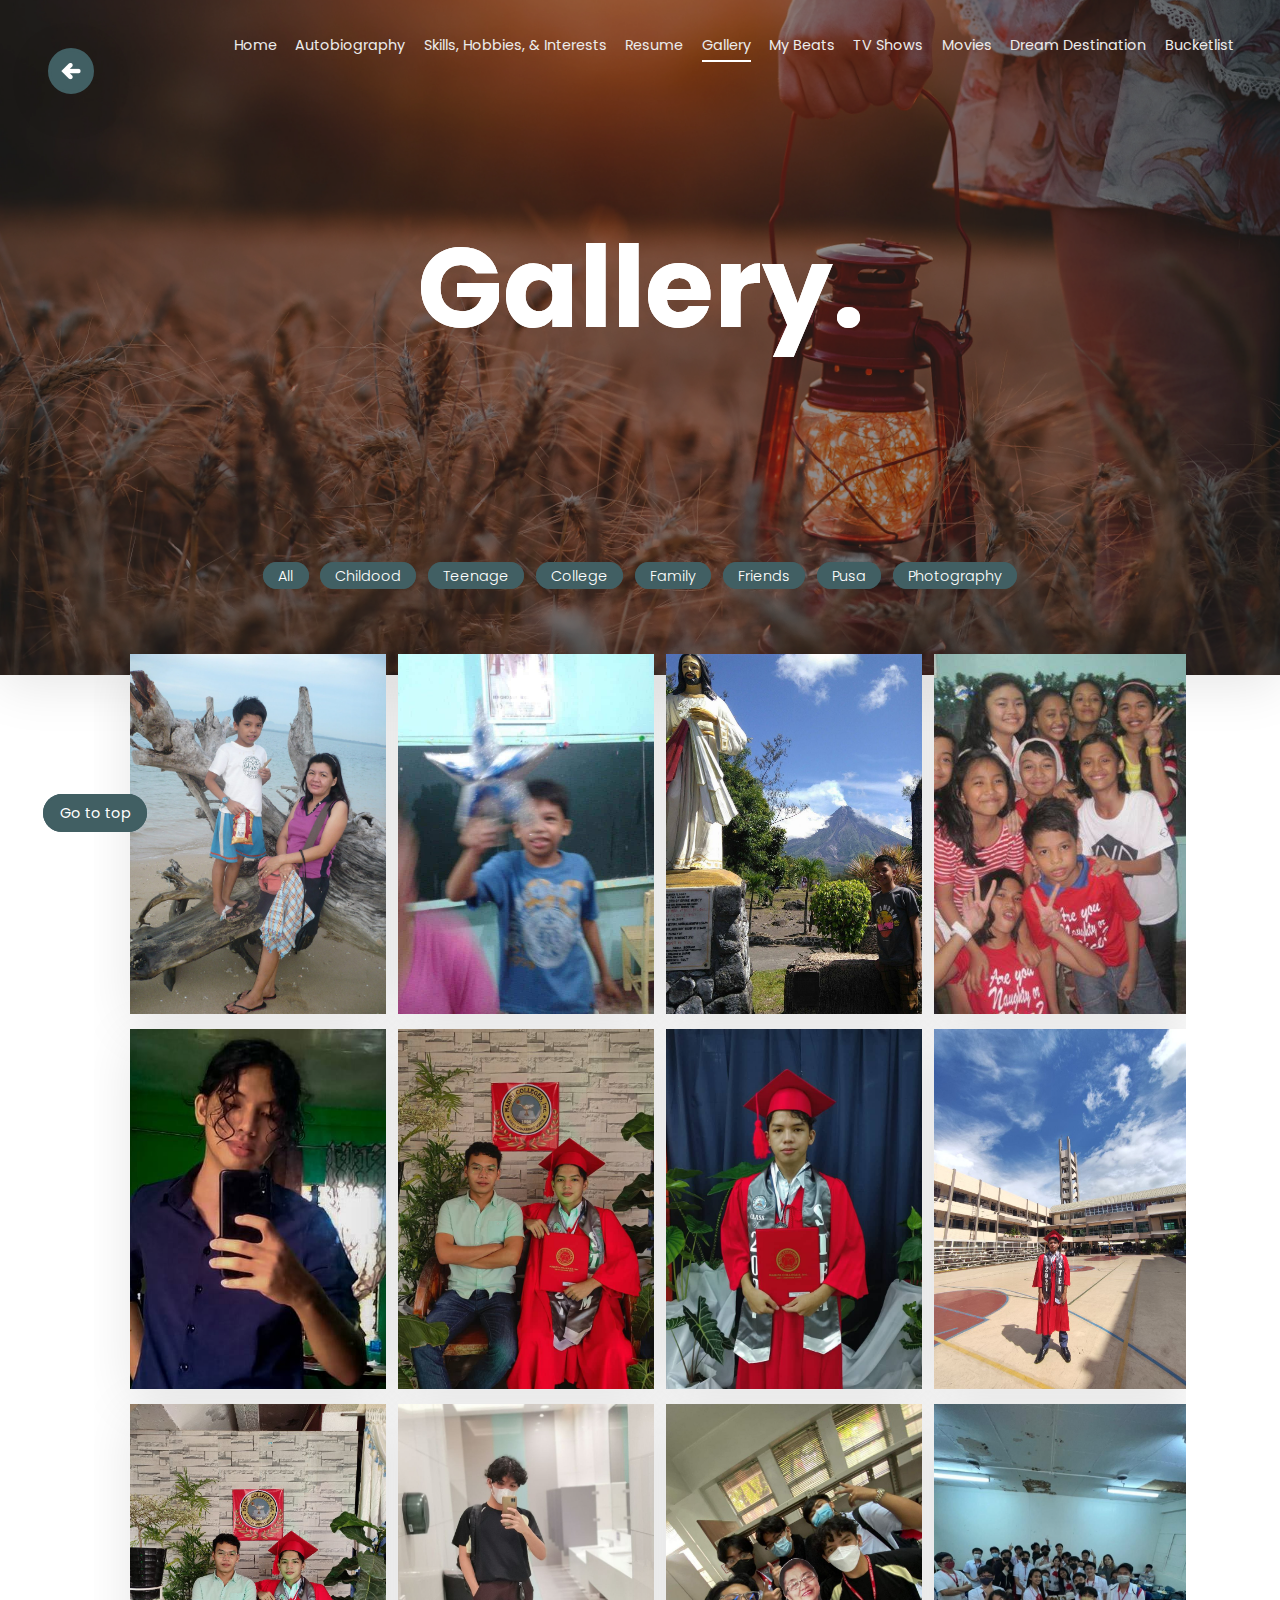
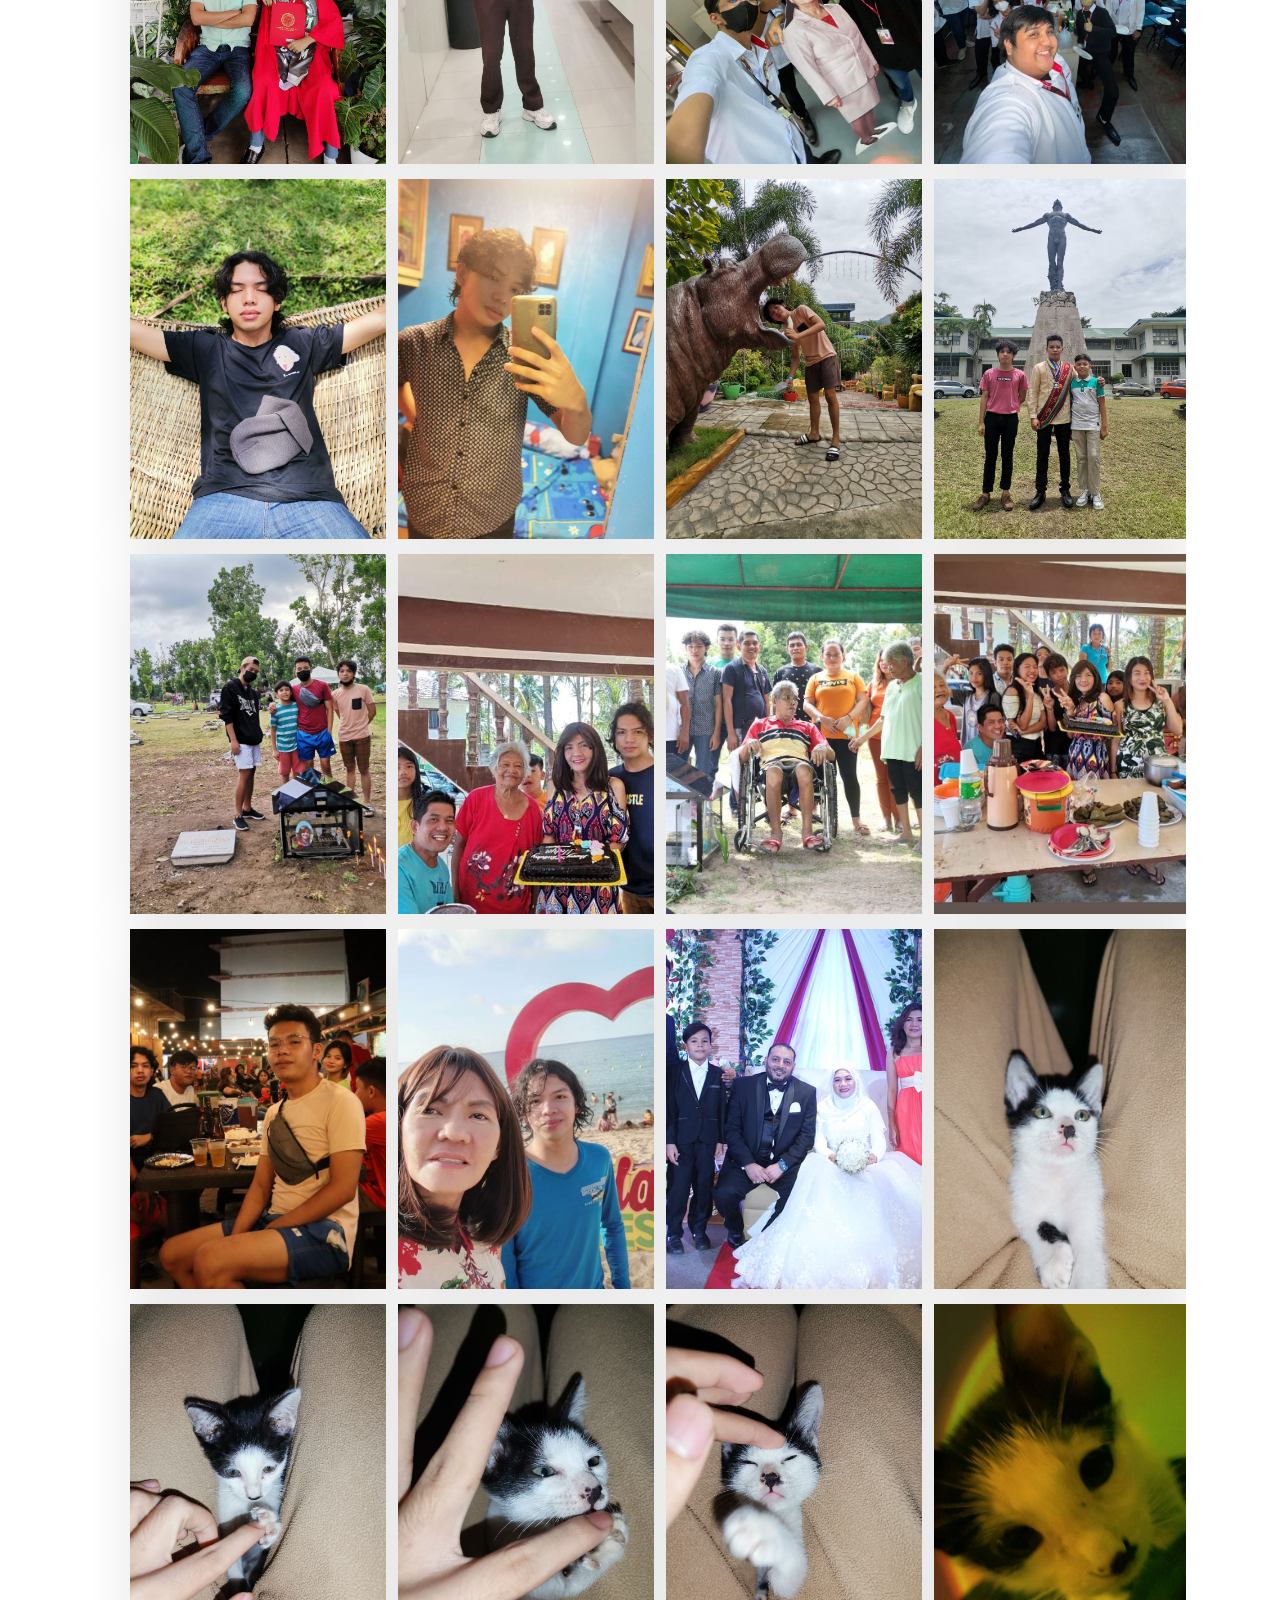
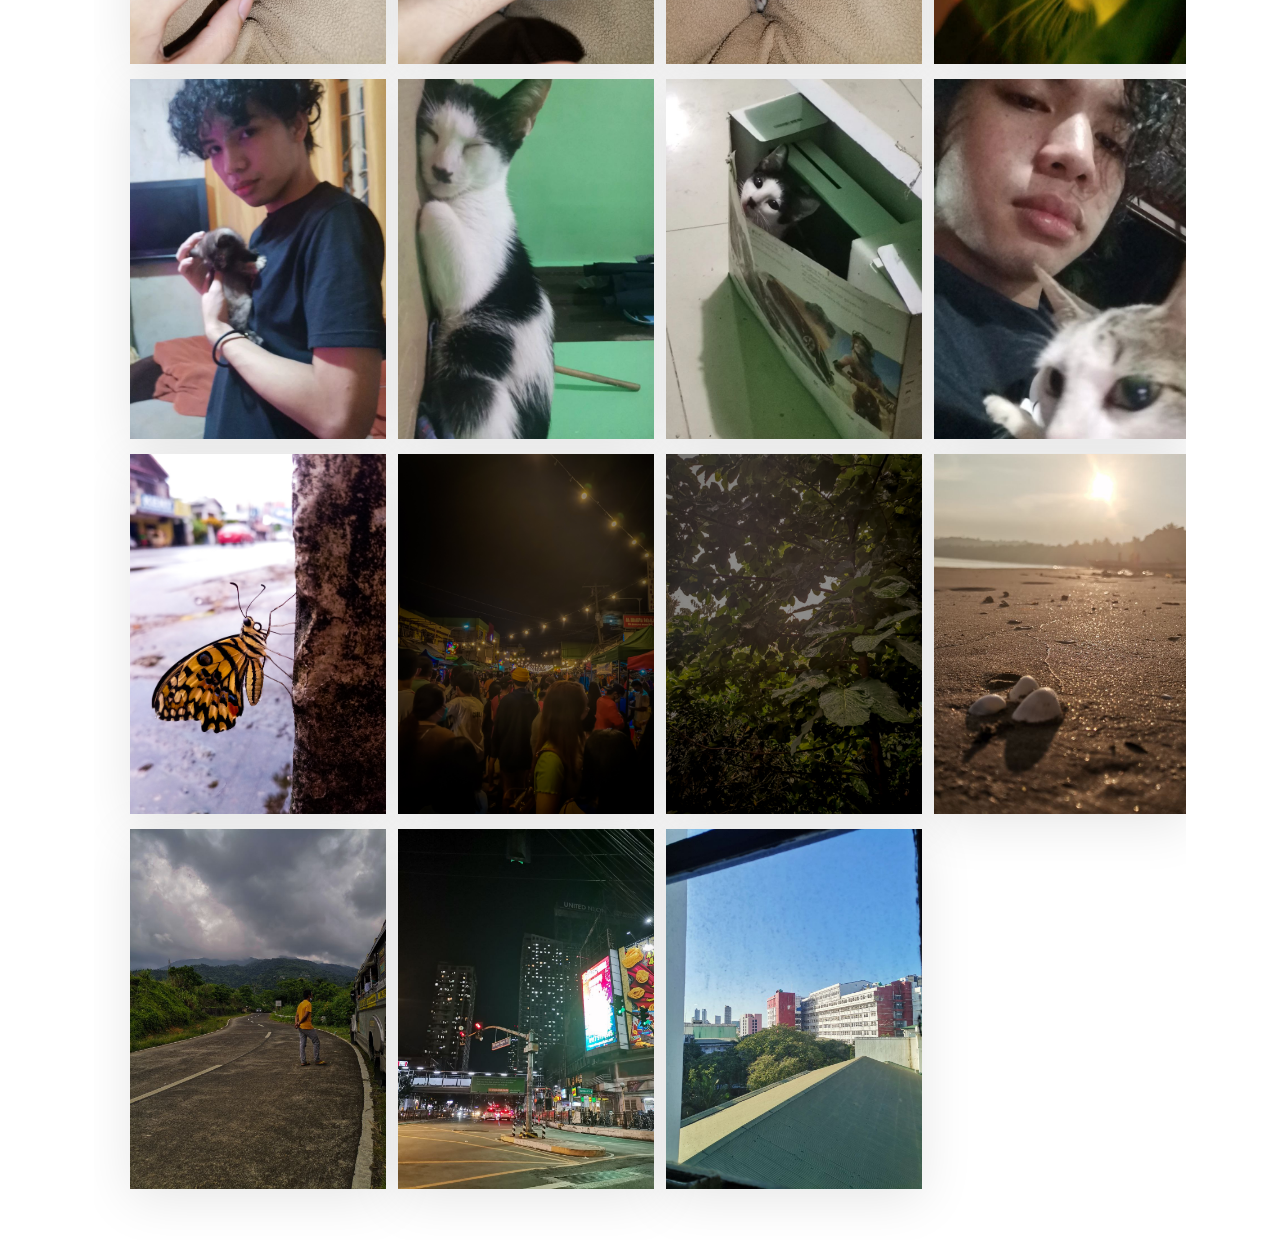
<file: Gallery/Dasallas_Gallery_CSAD.html>
<!DOCTYPE html>
<html>
	<head>
		<meta charset="utf-8" name="author" content="Daren Dasallas">
		<title>Gallery.</title>
		<link rel="stylesheet" type="text/css" href= "gallery.css">
		<link rel="preconnect" href="https://fonts.googleapis.com">
		<link rel="preconnect" href="https://fonts.gstatic.com" crossorigin>
		<link href="https://fonts.googleapis.com/css2?family=Poppins:wght@300;400;700&display=swap" rel="stylesheet">
	</head>
	<body>
		<a id="back_link" href="../index.html"><img id="back" src="../Resume/Images/back logo.png"></a>
		<div id ="gallery_main">
			<img src="Images/bg.webp">
			<div id="alpha"></div>
			<h1>Gallery.</h1>
			<h1 id=shadow>Gallery.</h1>
			
			<div id="links">
				<p>
				<a href="../index.html">Home</a>
				<a href="../Biography/Dasallas_Biography_CSAD.html">Autobiography</a>
				<a href="../Skills/Dasallas_CSAD_Skills.html">Skills, Hobbies, & Interests</a>
				<a href="../Resume/Dasallas_Resume_CSAD.html">Resume</a>
				<a href="" id="selected">Gallery</a>
				<a href="../My Beats/DASALLAS_MyBeats_CSAD.html">My Beats</a>
				<a href="../My Film/DASALLAS_MyFilm_CSAD.html">TV Shows</a>
				<a href="../My Film/DASALLAS_MyFilm3_CSAD.html">Movies</a>
				<a href="../Dream Tour/dreamtour.html">Dream Destination</a>
				<a href="../Bucketlist/bucketlist.html">Bucketlist</a>
				</p>
			</div>
		</div>
		<div id="button">
				<a href="#box1">All</a>
				<a href="#box2">Childood</a>
				<a href="#box3">Teenage</a>
				<a href="#box4">College</a>
				<a href="#box5">Family</a>
				<a href="#box6">Friends</a>
				<a href="#box7">Pusa</a>
				<a href="#box8">Photography</a>
		</div>
		<div id="gallery">
			<div id="gallery_holder">
				<div id="box1">
					<a href="Images/C1.jpg"><img src="Images/C1.jpg"></a>
					<a href="Images/C3.jpg"><img src="Images/C3.jpg"></a>
					<a href="Images/C5.jpg"><img src="Images/C5.jpg"></a>
					<a href="Images/C6.jpg"><img src="Images/C6.jpg"></a>
					<a href="Images/T (1).jpg"><img src="Images/T (1).jpg"></a>
					<a href="Images/T (2).jpg"><img src="Images/T (2).jpg"></a>
					<a href="Images/T (3).jpg"><img src="Images/T (3).jpg"></a>
					<a href="Images/T (6).jpg"><img src="Images/T (6).jpg"></a>
					<a href="Images/T (7).jpg"><img src="Images/T (7).jpg"></a>
					<a href="Images/U (1).jpg"><img src="Images/U (1).jpg"></a>
					<a href="Images/U (3).jpg"><img src="Images/U (3).jpg"></a>
					<a href="Images/U (4).jpg"><img src="Images/U (4).jpg"></a>
					<a href="Images/U (8).jpg"><img src="Images/U (8).jpg"></a>
					<a href="Images/U (9).jpg"><img src="Images/U (9).jpg"></a>
					<a href="Images/U (10).jpg"><img src="Images/U (10).jpg"></a>
					<a href="Images/Fam (1).jpg"><img src="Images/Fam (1).jpg"></a>
					<a href="Images/Fam (2).jpg"><img src="Images/Fam (2).jpg"></a>
					<a href="Images/Fam (3).jpg"><img src="Images/Fam (3).jpg"></a>
					<a href="Images/Fam (4).jpg"><img src="Images/Fam (4).jpg"></a>
					<a href="Images/Fam (5).jpg"><img src="Images/Fam (5).jpg"></a>
					<a href="Images/Fam (6).jpg"><img src="Images/Fam (6).jpg"></a>
					<a href="Images/Fam (8).jpg"><img src="Images/Fam (8).jpg"></a>
					<a href="Images/Fam (9).jpg"><img src="Images/Fam (9).jpg"></a>
					<a href="Images/cat (1).jpg"><img src="Images/cat (1).jpg"></a>
					<a href="Images/cat (2).jpg"><img src="Images/cat (2).jpg"></a>
					<a href="Images/cat (3).jpg"><img src="Images/cat (3).jpg"></a>
					<a href="Images/cat (5).jpg"><img src="Images/cat (5).jpg"></a>
					<a href="Images/cat (6).jpg"><img src="Images/cat (6).jpg"></a>
					<a href="Images/cat (7).jpg"><img src="Images/cat (7).jpg"></a>
					<a href="Images/cat (8).jpg"><img src="Images/cat (8).jpg"></a>
					<a href="Images/cat (9).jpg"><img src="Images/cat (9).jpg"></a>
					<a href="Images/cat (10).jpg"><img src="Images/cat (10).jpg"></a>
					<a href ="Images/1.jpeg"><img src="Images/1.jpeg"></a>
					<a href ="Images/2.jpg"><img src="Images/2.jpg"></a>
					<a href ="Images/3.jpg"><img src="Images/3.jpg"></a>
					<a href="Images/4.jpg"><img src="Images/4.jpg"></a>
					<a href ="Images/5.jpg"><img src="Images/5.jpg"></a>
					<a href ="Images/6.jpg"><img src="Images/6.jpg"></a>
					<a href ="Images/8.jpg"><img src="Images/8.jpg"></a>
				</div>
				<div id="box2">
					<a href="Images/C1.jpg"><img src="Images/C1.jpg"></a>
					<a href="Images/C3.jpg"><img src="Images/C3.jpg"></a>
					<a href="Images/C5.jpg"><img src="Images/C5.jpg"></a>
					<a href="Images/C6.jpg"><img src="Images/C6.jpg"></a>
				</div>
				<div id="box3">
					<a href="Images/T (1).jpg"><img src="Images/T (1).jpg"></a>
					<a href="Images/T (2).jpg"><img src="Images/T (2).jpg"></a>
					<a href="Images/T (3).jpg"><img src="Images/T (3).jpg"></a>
					<a href="Images/T (6).jpg"><img src="Images/T (6).jpg"></a>
					<a href="Images/T (7).jpg"><img src="Images/T (7).jpg"></a>
				</div>
				<div id="box4">
					<a href="Images/U (1).jpg"><img src="Images/U (1).jpg"></a>
					<a href="Images/U (3).jpg"><img src="Images/U (3).jpg"></a>
					<a href="Images/U (4).jpg"><img src="Images/U (4).jpg"></a>
					<a href="Images/U (8).jpg"><img src="Images/U (8).jpg"></a>
					<a href="Images/U (9).jpg"><img src="Images/U (9).jpg"></a>
					<a href="Images/U (10).jpg"><img src="Images/U (10).jpg"></a>
				</div>
				<div id="box5">
					<a href="Images/Fam (1).jpg"><img src="Images/Fam (1).jpg"></a>
					<a href="Images/Fam (2).jpg"><img src="Images/Fam (2).jpg"></a>
					<a href="Images/Fam (3).jpg"><img src="Images/Fam (3).jpg"></a>
					<a href="Images/Fam (4).jpg"><img src="Images/Fam (4).jpg"></a>
					<a href="Images/Fam (5).jpg"><img src="Images/Fam (5).jpg"></a>
					<a href="Images/Fam (6).jpg"><img src="Images/Fam (6).jpg"></a>
					<a href="Images/Fam (8).jpg"><img src="Images/Fam (8).jpg"></a>
					<a href="Images/Fam (9).jpg"><img src="Images/Fam (9).jpg"></a>
				</div>
				<div id="box6">
					<a href="Images/F (1).jpg"><img src="Images/F (1).jpg"></a>
					<a href="Images/F (2).jpg"><img src="Images/F (2).jpg"></a>
					<a href="Images/F (3).jpg"><img src="Images/F (3).jpg"></a>
					<a href="Images/F.jpg"><img src="Images/F.jpg"></a>
				</div>
				<div id="box7">
					<a href="Images/cat (1).jpg"><img src="Images/cat (1).jpg"></a>
					<a href="Images/cat (2).jpg"><img src="Images/cat (2).jpg"></a>
					<a href="Images/cat (3).jpg"><img src="Images/cat (3).jpg"></a>
					<a href="Images/cat (5).jpg"><img src="Images/cat (5).jpg"></a>
					<a href="Images/cat (6).jpg"><img src="Images/cat (6).jpg"></a>
					<a href="Images/cat (7).jpg"><img src="Images/cat (7).jpg"></a>
					<a href="Images/cat (8).jpg"><img src="Images/cat (8).jpg"></a>
					<a href="Images/cat (9).jpg"><img src="Images/cat (9).jpg"></a>
					<a href="Images/cat (10).jpg"><img src="Images/cat (10).jpg"></a>
				</div>
				<div id="box8">
					<a href ="Images/1.jpeg"><img src="Images/1.jpeg"></a>
					<a href ="Images/2.jpg"><img src="Images/2.jpg"></a>
					<a href ="Images/3.jpg"><img src="Images/3.jpg"></a>
					<a href="Images/4.jpg"><img src="Images/4.jpg"></a>
					<a href ="Images/5.jpg"><img src="Images/5.jpg"></a>
					<a href ="Images/6.jpg"><img src="Images/6.jpg"></a>
					<a href ="Images/8.jpg"><img src="Images/8.jpg"></a>
				</div>
			</div>
		</div>
		<footer id="footer">
			<a href="#back_link">Go to top</a>
		</footer>
	</body>
</html>
</file>
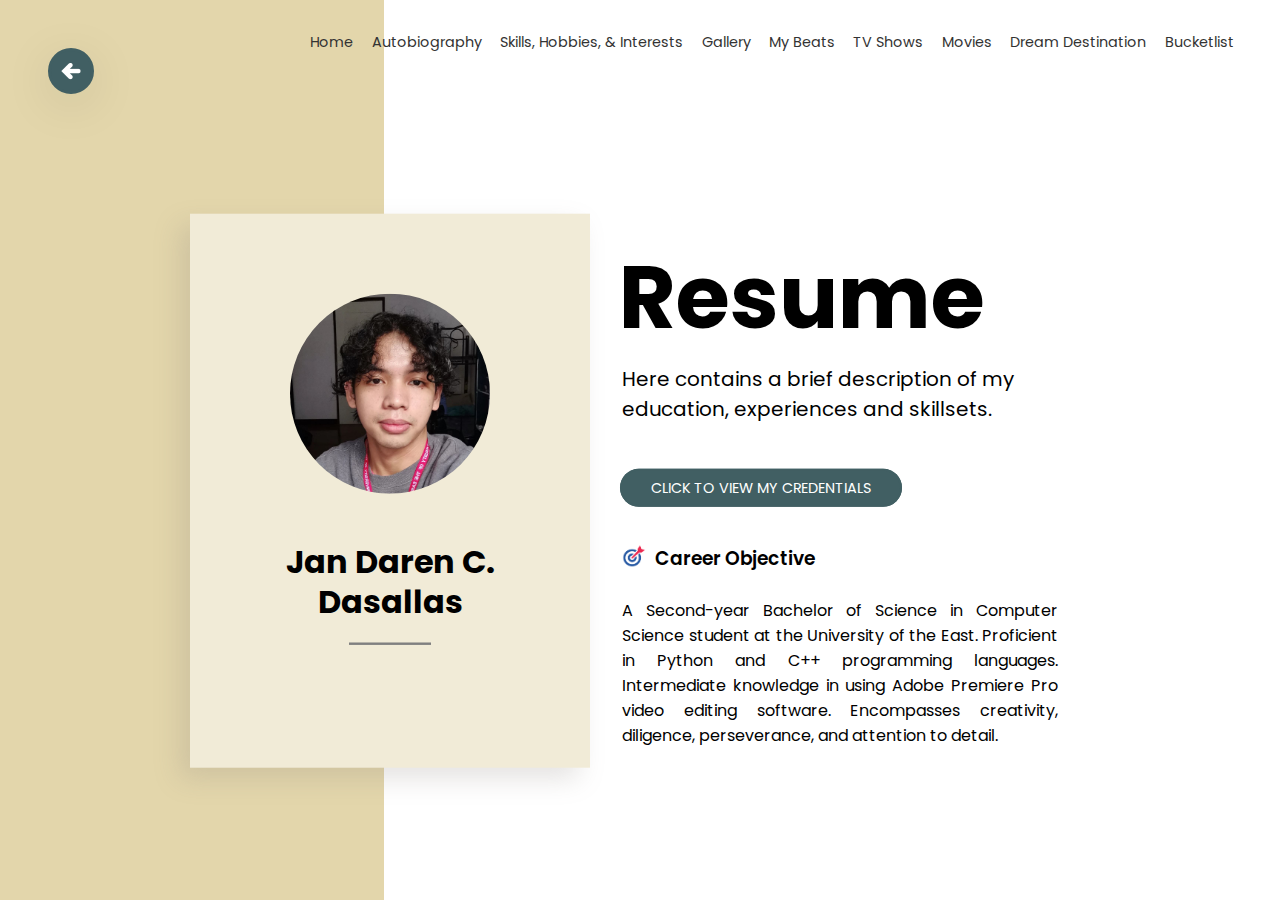
<file: Resume/Dasallas_Resume_CSAD.html>
<!DOCTYPE html>
<html lang = "en">
	<head>
		<meta charset="utf-8" name="author" content="Daren Dasallas">
		<title>Resume.</title>
		<link rel="stylesheet" type="text/css" href="resume.css">
		<link rel="preconnect" href="https://fonts.googleapis.com">
		<link rel="preconnect" href="https://fonts.gstatic.com" crossorigin>
		<link href="https://fonts.googleapis.com/css2?family=Poppins:wght@300;400;700&display=swap" rel="stylesheet">
	</head>
	<body>
	<div class="show">
		<div id="links">
			<p>
			<a href="../index.html">Home</a>
			<a href="../Biography/Dasallas_Biography_CSAD.html">Autobiography</a>
			<a href="../Skills/Dasallas_CSAD_Skills.html">Skills, Hobbies, & Interests</a>
			<a href="../Gallery/Dasallas_Gallery_CSAD.html">Gallery</a>
			<a href="../My Beats/DASALLAS_MyBeats_CSAD.html">My Beats</a>
			<a href="../My Film/DASALLAS_MyFilm_CSAD.html">TV Shows</a>
			<a href="../My Film/DASALLAS_MyFilm3_CSAD.html">Movies</a>
			<a href="../Dream Tour/dreamtour.html">Dream Destination</a>
			<a href="../Bucketlist/bucketlist.html">Bucketlist</a>
			</p>
		</div>
		<div class="holder">
		<div id="box1">
			<a id="back_link" href="../index.html"><img id="back" src="../Resume/Images/back logo.png"></a>
			<div id="box1side">
			</div>
			<div id="homepage">
				<div id="container_profile">
					<img id="profilepic" src="Images/profilepic.jpg">
					<h1 id="name">Jan Daren C.<br>Dasallas</h1>
					<hr style="align-left; margin-bottom: 4em" width="20%" size="2em" noshade color="gray">
				</div>
				<h1 id="res">Resume</h1>
				<p id="res_p"> Here contains a brief description of my education, experiences and skillsets.</p>
				<a id="more_info" href="#anchor">CLICK TO VIEW MY CREDENTIALS</a>
				<div id="career_objective">
					<img id="career_icon" src="Images/career_icon.png">
					<h3 id="career">Career Objective</h3>
					<p id="career_p">A Second-year Bachelor of Science in Computer Science student at the University of the East.
					Proficient in Python and C++ programming languages. 
					Intermediate knowledge in using Adobe Premiere Pro video editing software. 
					Encompasses creativity, diligence, perseverance, and attention to detail. 
					</p>
				</div>
			</div>
		</div>
		<div id="box_holder">
		<div id="anchor"></div>
		<div id = "box2">
		<a id="back_link" href="#box1side"><img id="back" src="Images/back logo.png"></a>
			<div id="info">
				<h3>Education</h3>
				<div id="educ">
					<ol>
						<li id="container_info"> 
							<p id="s_info">
								BS in Computer Science <br>
								University of the East<br>
								Expected to graduate in 2025<br>
								1.42 GPA
							</p>
							<p id="minor_info"><strong>Key Achievement:</strong>
							<ul id="ul">
								<li>College Scholarship Grantee in 1st sem of SY. 2021-2022</li>
								<li>System Programmer and Team Leader of the group who developed “Find It”– an indoor mapping and inventory tracking application for grocery stores.</li>
							</ul>
							</p>
						</li>
						<li id="container_info">
							<p id="s_info">
								Academic Track: STEM <br>
								Mabini Colleges Inc.<br>
								2019-2021<br>
								97 GWA
							</p>
							<p id="minor_info">
								<strong>Research title:</strong> &nbsp;“Phytochemical Analysis, Antioxidant, and Cytotoxicity Activities of Pandanus tectorius (Screw pine) roots”<br><br>

								<strong>Capstone Research title:</strong> &nbsp;“The effectiveness of Malunggay and Bamboo Charcoal as water purifier for river water”<br><br>
								
								<strong>Awards and Honors</strong>
								<ul id="ul">
									<li>Graduated with High Honors having 97 GWA</li>
								</ul>
							</p>
						</li id="container_info">
						<li id="container_info">
							<p id="s_info">
								High School: STE<br>
								Camarines Norte National Highschool - Annex<br>
								2015-2019
							</p>
							<p id="minor_info">
								<strong>Awards and Honors</strong>
								<ul id="ul">
									<li>Graduated with Honors</li>
								</ul>
							</p>
						</li>
					</ol>
				</div>
				<h3>Work Experience</h3>
				<div id="container_info">
					<ol>
						<li id="s_info">Freelancing in Video Editing <br>
						2019-2021
						<ul id="ul">
							<li>Commission in video editing for school projects</li>
							<li>Commission broadcasting video editing for school projects</li>
						</ul>	
				</div>
				<h3>Skills, Training, and Seminar Attended</h3>
				<div id="container_info">
					<ul id="ul">
						<li>The Impact of Technology on Photography<br>
						November, 2021</li>
						<li>TechTutor 2022: The Digital Economy<br>
						November, 2022</li>
						<li>Accenture Virtual Campus Tech Talk<br>
						March, 2023</li>
					</ul>
				</div>
				
				<div id="container_info">
					<h2>Key Skills</h3>
					<ul id="ul">
						<li>Proficient in Python programming</li>
						<li>Proficient in C++ programming</li>
						<li>Intermediate knowledge in Adobe Premiere Pro</li>
						<li>Creative</li>
						<li>Hardworking</li>
						
					</ul>
					<h2>Key Hobbies/Interests</h3>
					<ul id="ul">
						<li>Computer Programming</li>
						<li>Video Editing</li>
					</ul>
				</div>
			</div>
			<footer id="footer">
				<a href="#box2">Go to top</a>
			</footer>
		</div>
		</div>
		</div>
	</div>
	</body>
</html>
</file>
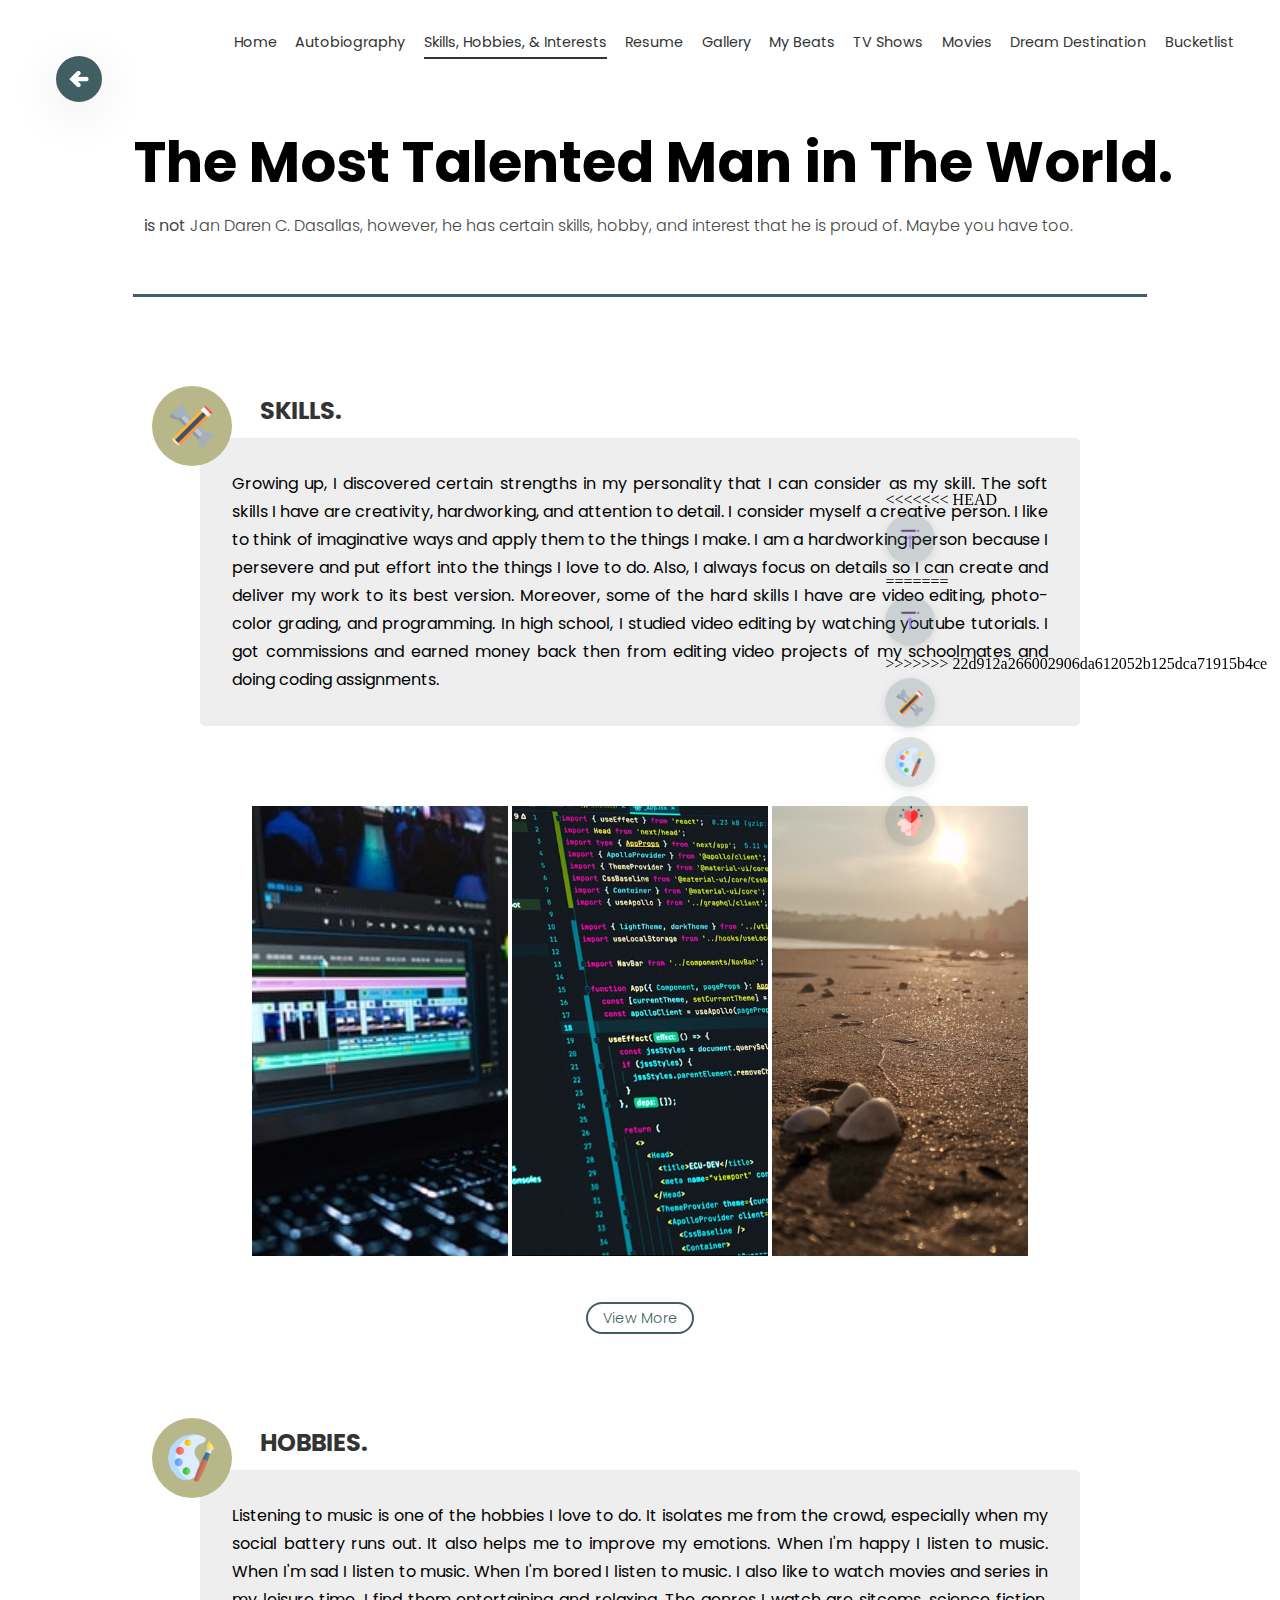
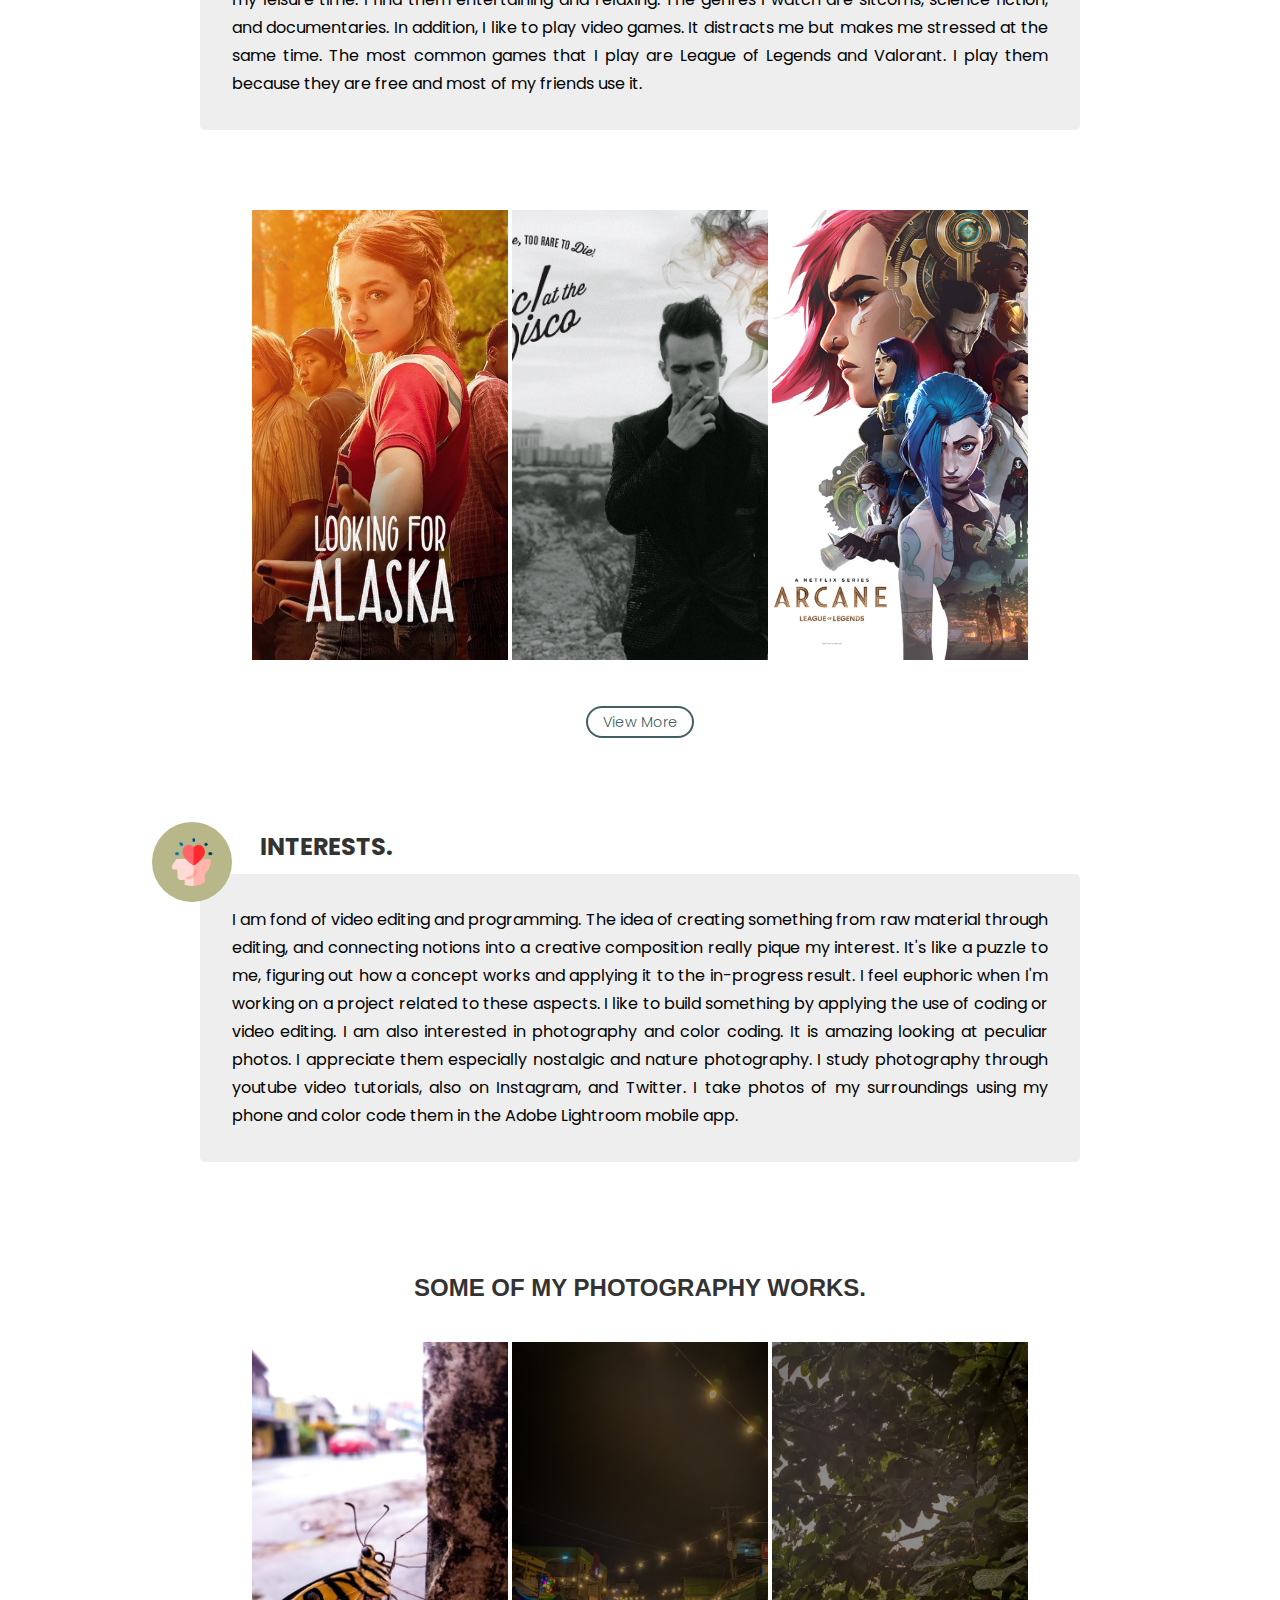
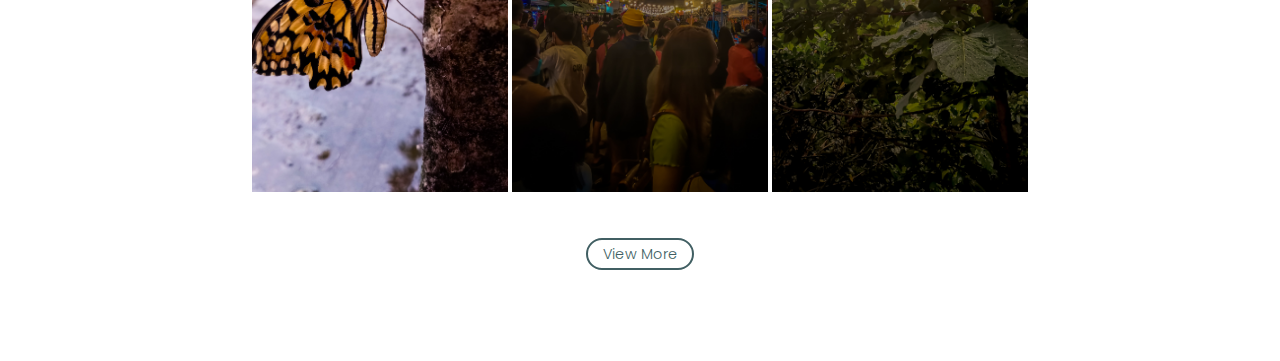
<file: Skills/Dasallas_CSAD_Skills.html>
<!DOCTYPE html>
<html lang="en">
	<head>
		<meta charset="utf-8" name="author" content="Daren Dasallas">
		<title>Hobbies, Skills, & Interests</title>
		<link rel="stylesheet" type="text/css" href="skills.css">
		<link rel="preconnect" href="https://fonts.googleapis.com">
		<link rel="preconnect" href="https://fonts.gstatic.com" crossorigin>
		<link href="https://fonts.googleapis.com/css2?family=Poppins:wght@300;400;700&display=swap" rel="stylesheet">
	</head>
	<body>
		<a id="back_link" href="../index.html"><img id="back" src="../Resume/Images/back logo.png"></a>
		<div id="links">
			<p>
			<a href="../index.html">Home</a>
			<a href="../Biography/Dasallas_Biography_CSAD.html">Autobiography</a>
			<a href="" id="selected">Skills, Hobbies, & Interests</a>
			<a href="../Resume/Dasallas_Resume_CSAD.html">Resume</a>
			<a href="../Gallery/Dasallas_Gallery_CSAD.html">Gallery</a>
			<a href="../My Beats/DASALLAS_MyBeats_CSAD.html">My Beats</a>
			<a href="../My Film/DASALLAS_MyFilm_CSAD.html">TV Shows</a>
			<a href="../My Film/DASALLAS_MyFilm3_CSAD.html">Movies</a>
			<a href="../Dream Tour/dreamtour.html">Dream Destination</a>
			<a href="../Bucketlist/bucketlist.html">Bucketlist</a>
			</p>
		</div>
		<h1>The Most Talented Man in The World.</h1>
		<p class="sub"><strong>is not </strong> Jan Daren C. Dasallas, however, he has certain skills, hobby, and interest that he is proud of. Maybe you have too.</p>
		<hr style="align-left; margin-bottom: 4em" width="80%" size="3em" noshade color="#415f63">
		<div id="skill">
			<h4 class="pTitle">SKILLS.</h4>
			<img src="pencil.png" class="icon">
			<p><blockquote>
				Growing up, I discovered certain strengths in my personality that I can consider as my skill. 
				The soft skills I have are creativity, hardworking, and attention to detail. 
				I consider myself a creative person. I like to think of imaginative ways and apply them to the things I make. 
				I am a hardworking person because I persevere and put effort into the things I love to do. 
				Also, I always focus on details so I can create and deliver my work to its best version. 
				Moreover, some of the hard skills I have are video editing, photo-color grading, and programming.
				In high school, I studied video editing by watching youtube tutorials. 
				I got commissions and earned money back then from editing video projects of my schoolmates and doing coding assignments.
			</blockquote></p>
		</div>
		<div class="holder">
			<a href="../Gallery/Images/S.jpg"><img src="../Gallery/Images/S.jpg" class="image"></a>
			<a href="../Gallery/Images/S (2).jpeg"><img src="../Gallery/Images/S (2).jpeg" class="image"></a>
			<a href="../Gallery/Images/4.jpg"><img src="../Gallery/Images/4.jpg" class="image"></a>
		</div>
		<div id="more">
			<a href="../Gallery/Dasallas_Gallery_CSAD.html#box8">View More</a>
		</div>
		
		<div id="hobby">
			<h4 class="pTitle">HOBBIES.</h4>
			<img src="artist.png" class="icon">
			<p><blockquote>
				Listening to music is one of the hobbies I love to do. 
				It isolates me from the crowd, especially when my social battery runs out. 
				It also helps me to improve my emotions. When I'm happy I listen to music. 
				When I'm sad I listen to music. When I'm bored I listen to music. 
				I also like to watch movies and series in my leisure time. 
				I find them entertaining and relaxing. The genres I  watch are sitcoms, science fiction, and documentaries. 
				In addition, I like to play video games. It distracts me but makes me stressed at the same time.
				The most common games that I play are League of Legends and Valorant. I play them because they are free and most of my friends use it.
			</blockquote></p>
		</div>
		<div class="holder">
			<a href="../Gallery/Images/H.jpg"><img src="../Gallery/Images/H.jpg" class="image"></a>
			<a href="../Gallery/Images/H (2).jpg"><img src="../Gallery/Images/H (2).jpg" class="image"></a>
			<a href="../Gallery/Images/H (3).jpg"><img src="../Gallery/Images/H (3).jpg" class="image"></a>
		</div>
		<div id="more">
			<a href="../Gallery/Dasallas_Gallery_CSAD.html#box8">View More</a>
		</div>
		
		<div id="interest">
			<h4 class="pTitle">INTERESTS.</h4>
			<img src="like.png" class="icon">
			<p><blockquote>
				I am fond of video editing and programming. 
				The idea of creating something from raw material through editing, and connecting notions into a creative composition really pique my interest. 
				It's like a puzzle to me, figuring out how a concept works and applying it to the in-progress result. 
				I feel euphoric when I'm working on a project related to these aspects. I like to build something by applying the use of coding or video editing. 
				I am also interested in photography and color coding. It is amazing looking at peculiar photos. 
				I appreciate them especially nostalgic and nature photography. I study photography through youtube video tutorials, also on Instagram, and Twitter. 
				I take photos of my surroundings using my phone and color code them in the Adobe Lightroom mobile app.
			</blockquote></p>
		</div>
		
		<h4 class="imgTitle">SOME OF MY PHOTOGRAPHY WORKS.</h4>
		<div class="holder">
			<a href="1.jpeg"><img src="1.jpeg" class="image"></a>
			<a href="2.jpg"><img src="2.jpg" class="image"></a>
			<a href="3.jpg"><img src="3.jpg" class="image"></a>
		</div>
		<div id="more">
			<a href="../Gallery/Dasallas_Gallery_CSAD.html#box8">View More</a>
		</div>
		<footer id="footer">
<<<<<<< HEAD
			<a href="#back_link" title="Go to Top"><img src="../Biography/Images/up.png"></a>
=======
			<a href="#links" title="Go to Top"><img src="../Biography/Images/up.png"></a>
>>>>>>> 22d912a266002906da612052b125dca71915b4ce
			<a href="#skill" title="Skills"><img src="pencil.png"></a>
			<a href="#hobby" title="Hobbies"><img src="artist.png"></a>
			<a href="#interest" title="Interests"><img src="like.png"></a>
	</footer>
	</body>
</html>
</file>
<file: Landing Page/landingpage.css>
@import url('https://fonts.googleapis.com/css2?family=Poppins:wght@300;400;600;700&display=swap')
html{
	scroll-behavior: smooth;
}
body{
	padding: 0px;
	margin: 0px;
	overflow-x: hidden;
}

#header {
	margin-bottom: 5em;
}

#header h2{
	font-family: Poppins, Verdana, Arial, Sans-serif;
	font-size: 1.75em;
	color: black;
	float: left;
	margin-top: 0;
}

#bg {
	width: 100vw;
	height: 75vh;
	object-fit: cover;
}
#alpha{
	width: 100vw;
	height: 75vh;
	background-color: rgba(0, 0, 0, 0.3);
	position: absolute;
	top: 0px;
}

#links{
	position: absolute;
	top: 1em;
	right: 2em;
}

#links a{
	font-family: Poppins, Arial, Sans-serif;
	margin-right: 1em;
	font-weight: 300;
	font-size: 0.9em;
	text-decoration: none;
	color: white;
	transition: 0.2s;
}

#links a:hover{
	padding-bottom: 5px;
	border-bottom: 1px solid white;
}

#body_p{
	position: absolute;
	top: 18vh;
	left: 40vw;
	width: 40vw;
}

#body_p h2{
	font-family: Poppins, Arial, Verdana, Sans-serif;
	font-size: 4em;
	color: #333;
	display: block;
}
#body_p h1 {
	font-family: Poppins, Arial, Verdana, Sans-serif;
	font-size: 6em;
	color: white;
	position: absolute;
	margin-top: 1.1em;
	line-height: 0.80em;
}

#body_p p{
	font-family: Poppins;
	font-weight: 300;
	font-size: 1em;
	color: #EDEFEF;
	display: block;
	position: absolute;
	top: 150%;
}

#content{
	width: 90%;
	height: 50vh;
	margin-bottom: 10em;
	position: absolute;
	left: 52%;
	transform: translateX(-50%)
}

#content_box {
	display: inline-block;
	width: 24.5%;
	margin-bottom: 2%;
}

#content_box a{
	text-decoration: none;
	font-family: Poppins, Verdana, Arial;
	color: #333;
	background-color: white;
	box-shadow: rgba(0, 0, 0, 0.1) 0px 10px 50px;
	margin-right: 2em;
	padding: 2em;
	float: left;
	border-radius: 1em;
	transition: all .2s ease-in-out;
	height: 45vh;
}
#content_box p{
	font-size: 0.9em;
}

#content_box img{
	width: 5vw;
	margin: 1.5em auto;
	display: block;
}

#content_box a:hover{
	transform: scale(1.1);
}

#footer{
	padding-bottom: 3em;
	margin-top: 5em;
	position: absolute;
	top: 260%;
}
#footer a{
	width: 10em;
	background-color: #415f63;
	font-family: Poppins, Verdana, Arial;
	color: white;
	padding: 0.5em 1em;
	margin: 5em 3em;
	border: 0.15em solid #415f63;
	text-decoration: none;
	border-radius: 4em;
	transition: 0.3s;
}

#footer a:hover{
	background-color: white;
	color: black;
}
</file>
<file: Biography/biography.css>
@import url('https://fonts.googleapis.com/css2?family=Poppins:wght@300;400;600;700&display=swap');
html{
	scroll-behavior: smooth;
	font-family: 'Poppins', san-serif;
}

#back{
	width: 2.5em;
	height: 2.5em;
	position: relative;
	left: 3em;
	top: 3em;
	float: left;
	background-color: #415f63;
	border: 0.2em solid #415f63;
	border-radius: 5em;
	box-shadow: rgba(0, 0, 0, 0.1) 0px 10px 50px;
	transition: 0.3s;
}
#back:hover{
	transform: scale(1.2);
}
#links{
	position: absolute;
	top: 1em;
	right: 2em;
	z-index: 1;	
}

#links a{
	font-family: 'Poppins', Arial, Sans-serif;
	font-size: 0.9em;
	margin-right: 1em;
	text-decoration: none;
	color: #333;
	transition: 0.2s ease-in-out;
}

#links a:hover{
	padding-bottom: 5px;	
	border-bottom: 2px solid #415f63;
}
#selected{
	padding-bottom: 5px;
	border-bottom: 2px solid #333;
}

#child, #teen, #college{
	padding-top: 20px;
}
#gallery{
	height: 54vh;
	width: 64.5vw;
	margin: -1em auto 2em;
	display: block;
}

#gallery img{
	width: 20vw;
	height: 50vh;
	margin: .5em;
	object-fit: cover;
	transition: 0.2s ease-in-out;
}

#gallery img:hover{
	transform: scale(1.1)
}
#more{
	text-align: center;
	margin-bottom: 6em;
}
#more a{
	width: 8em;
	font-size: 0.9em;
	color: #415f63;
	font-family: 'Poppins', Verdana, Arial; 	
	font-weight: 300;
	padding: 0.25em 1em;
	margin: 5em 3em;
	border: 0.15em solid #415f63;
	border-radius: 4em;
	transition: 0.2s ease-in-out;
	text-decoration: none;
	
}
#more a:hover{
	background-color: #415f63;
	color: white;
}

#footer{
	position: fixed;
	bottom: 5%;
	right: 1%;
	
}

#footer a{
	margin: 5px auto;
	display: block;
	color: #333;
}

#footer img:hover{
	transform: scale(1.2);
}

#footer img{
	background-color: rgba(65,95,99, 0.3);
	box-shadow: rgba(0, 0, 0, 0.1) 0px 2.5px 10px;
	padding: 10px;
	border-radius: 300px;
	width: 30px;
	height: 30px;
	position: relative;
	margin: auto;
	transition: 0.2s ease-in-out;
}
</file>
<file: Dream Tour/dreamtour.css>
@import url('https://fonts.googleapis.com/css2?family=Poppins:wght@300;400;600;700&display=swap');
*{
	padding: 0%;
	margin: 0px;
}
body {
	font-family: 'Poppins';
}
#links{
	position: fixed;
	top: 1em;
	right: 2em;
	z-index: 1;
}

#links a{
	font-family: 'Poppins', Arial, Sans-serif;
	font-size: 0.9em;
	margin-right: 1em;
	font-weight: 300;
	text-decoration: none;
	color: white;
	padding-bottom: 5px;
	border-bottom: 2px transparent white;
	transition: 0.2s linear;
}

#links a:hover{
	border-bottom: 2px solid white;
}

#show{
	width: 100%;
	height: 100vh;
	display:flex;
	overflow-y: hidden;
}
.holder{
	width: 100%;
	display: inline-block;
	
}
#front{
	background-image: url('Images/bg.jfif');
	width: 100%;
	height: 100vh;
	background-size: cover;
	background-position: center;
	background-repeat: no-repeat;
	align-items: center;
	justify-content: center;
	display: flex;
}

.title h1{
	font-size: 3em;
	line-height: 1.2em;
	color: #f6f6f6;
	margin-left: 100px;
}

.title p{
	font-family: 'Poppins';
	font-style: italic;
	font-weight: 300;
	font-size: 1.15em;
	color: 	#d0d0d0;
	margin-top: 25px;
	margin-left: 100px;
	padding: 5px;
	background-color: rgba(65,95,99, 0.3);
}
#wrapper{
	width: 100%;
	height: 100%;
	overflow: hidden;
	overflow-y: auto;
}

#canada, #iceland, #norway, #ireland, #finland{
	width: 100%;
	align-items: center;
	justify-content: center;
	display: block;
}
#top{
	display: flex;
	position:  relative;
	width: 100%;
}

#top #cover{
	position: relative;
	width: 100%;
	height: 75vh;
	top: 0%;
	object-fit: cover;
}
#alpha{
	width: 100vw;
	height: 75vh;
	background-color: rgba(0, 0, 0, 0.3);
	position: absolute;
	top: 0px;
}

#dest_name{
	position: absolute;
	text-align: center;
	width: 100%;
	font-weight: 600;
	top: 35%;
	color: white;
	font-size: 2.5em;
}

#content{
	position: relative;
	width: 70%;
	padding: 25px;
	margin: auto;
	text-align: justify;
	color: #393939;
	line-height: 1.75em;
}

#content #div{
	margin-top: 75px;
	margin-bottom: 150px;
}

#div img{
	
	transition: 0.2s ease-in-out;
}
#div img:hover{
	transform: scale(1.1);
}

#divv{
	margin-top: -50px;
}
#left{
	float: left;
	width: 350px;
	margin-right: 50px;
	
}
#right{
	float: right;
	width: 350px;
	margin-left: 50px;
}
#content #clearL{
	clear: right;
	font-size: 0.95em;
}
#content #clearR{
	clear: left;
	font-size: 0.95em;
}


#fjords{
	position: relative;
	display: inline-block;
	text-align: center;
	transition: 0.2s ease-in-out;
	margin-top: 35px;
	margin-right: 1%;
	margin-left: 1%;
	width: 31%;
	height: 31%;
	overflow: hidden;

}
#fjords img{
	width: 300px;
	height: 300px;
	object-fit: cover;
	margin-right: 2.5vw;
	
}
#fjords p{
	position: absolute;
	bottom: 20px;
	left: 15px;
	color: white;
	text-decoration: none;
	font-weight: 300;
	font-size: 14.4px;
}

#fjords:hover{
	transform: scale(1.1);
}
#visit{
	margin-top: 25px;
	margin-bottom: 75px;
}
#top-img img{
	width: 30px;
	height: 30px;
	background-color: rgba(255,255,255,0.6);
	padding: 10px;
	border-radius: 20px;
	position: fixed;
	left: 3%;
	top: 3%;
	z-index: 4;
}

#top-img img:hover{
	transform: scale(1.1);
}
#center{
	margin-left: auto;
	margin-right: auto;
	width: 100%;
}
#footer{
	padding-bottom: 3em;
	margin-top: 0.5vh;
	position: relative;
}
#footer a{
	width: 10em;
	background-color: #415f63;
	font-family: 'Poppins', Verdana, Arial;
	color: white;
	padding: 0.5em 1em;
	margin: 5em 3em;
	border: 0.15em solid #415f63;
	text-decoration: none;
	border-radius: 4em;
	transition: 0.3s;
}

#footer a:hover{
	background-color: white;
	color: black;
}
</file>
<file: Gallery/gallery.css>
@import url('https://fonts.googleapis.com/css2?family=Poppins:wght@300;400;600;700&display=swap');
html{
	scroll-behavior: smooth;
	padding: 0px;
	margin: 0px;
}
body{
	padding: 0px;
	margin: 0px;
	overflow-x: hidden;
	font-family: 'Poppins', sans-serif;
	width: 100%;
}
#back{
	width: 2.5em;
	height: 2.5em;
	left: 3em;
	top: 3em;
	float: left;
	position: absolute;
	background-color: #415f63;
	border: 0.2em solid #415f63;
	border-radius: 5em;
	box-shadow: rgba(0, 0, 0, 0.1) 0px 10px 50px;
	z-index: 1;
	transition: 0.3s;
}
#back:hover{
	transform: scale(1.2);
}

#gallery_main{
	margin: 0px;
	position: relative;
}

#gallery_main img{
	width: 100vw;
	height: 75vh;
	margin: auto;
	object-fit: cover;
	box-shadow: rgba(0, 0, 0, 0.1) 0px 10px 50px;
}

#alpha{
	width: 100vw;
	height: 75vh;
	position: absolute;
	top: 0px;
	background-color: rgba(0, 0, 0, 0.4);
}

#gallery_main h1{
	font-family: 'Poppins', sans-serif;
	position: absolute;
	color: white;
	font-size: 7em;
	top: 25%;
	left: 50%;
	transform: translate(-50%, -25%);
}
#shadow{
	position: absolute;
	transform: translate(-50%, -50%);
	left: 50%;
	top: 25%;
	color: #333;
}

#links{
	position: absolute;
	top: 1em;
	right: 2em;
	z-index: 1;	
}

#links a{
	font-family: 'Poppins', Arial, Sans-serif;
	font-size: 0.9em;
	margin-right: 1em;
	text-decoration: none;
	color: 	#ececec;
	transition: 0.2s ease-in-out;
}

#links a:hover{
	padding-bottom: 5px;	
	border-bottom: 2px solid #d0d0d0;
}
#selected{
	padding-bottom: 5px;
	border-bottom: 2px solid white;
}
#gallery{
	width: 84vw;
	overflow-x: hidden;
	position: relative;
	margin: -5% auto auto;
	padding: 1em 0em 1em 1em;
}
#button{
	width: 100%;
	position: absolute;
	text-align: center;
	z-index: 1;
	top: 62.5%;
	margin: auto;
	margin-bottom: 10px;
}

#button a{
	text-decoration: none;
	font-family: 'Poppins';
	padding: 0.2em 1em;
	font-size: 0.9em;
	font-weight: 300;
	margin: 0.25em;
	color: white;
	transition: 0.3s ease-in-out;
	border: 0.1em solid #415f63;
	border-radius: 1em;
	background-color: #415f63;
}

#button a:hover{
	background-color: rgba(65,95,99, 0.5);
	color: white;
}
#gallery_holder{
	width: 984vw;
	margin: auto;
	margin-bottom: 5em;
	display: block;
	
}
#box1, #box2, #box3, #box4, #box5, #box6, #box7, #box8{
	padding: 20px 0px 20px 20px;
	width: 85vw;
	margin: auto;
	display: inline-block;
	float: left;
}
#gallery_holder img{
	width: 20vw;
	height: 40vh;
	margin-right: .5em;
	margin-bottom: .5em;
	object-fit: cover;
	transition: 0.2s ease-in-out;
	box-shadow: rgba(0, 0, 0, 0.1) 0px 10px 50px;
}

#gallery img:hover{
	transform: scale(1.1)
}
#footer{
	padding-bottom: 3em;
	margin-top: 5em;
	position: fixed;
	top: 80%;
}
#footer a{
	background-color: #415f63;
	font-family: 'Poppins', Verdana, Arial;
	color: white;
	font-size: 0.9em;
	padding: 0.5em 1em;
	margin: 5em 3em;
	border: 0.15em solid #415f63;
	text-decoration: none;
	border-radius: 4em;
	transition: 0.3s;
}

#footer a:hover{
	background-color: white;
	color: black;
}
</file>
<file: Resume/resume.css>
@import url('https://fonts.googleapis.com/css2?family=Poppins:wght@300;400;600;700&display=swap');
html, body{
	padding: 0;
	margin: 0;
	scroll-behavior: smooth;
	width: 200vw;
	height: 100vh;
	overflow: hidden;
}
.show{
	width: 100vw;
}
#links{
	position: absolute;
	top: 1em;
	right: 2em;
	z-index: 1;	
}

#links a{
	font-family: 'Poppins', Arial, Sans-serif;
	margin-right: 1em;
	text-decoration: none;
	color: #333;
	font-size: 0.9em;
	transition: color 0.3s;
}

#links a:hover{
	padding-bottom: 0.5em;
	color: #415f63;
	border-bottom: 2px solid #415f63;
	
}	
.holder{
	width: 200vw;
	height: 100vh;
}
#back{
	width: 2.5em;
	height: 2.5em;
	left: 3em;
	top: 3em;
	float: left;
	position: absolute;
	background-color: #415f63;
	border: 0.2em solid #415f63;
	border-radius: 5em;
	box-shadow: rgba(0, 0, 0, 0.1) 0px 10px 50px;
	z-index: 1;
	transition: 0.3s;
}
#back:hover{
	transform: scale(1.2);
}
#box1{
	width: 100vw;
	height: 100vh;
	float: left;
	position: absolute;
}
#box1side{
	width: 30vw;
	height: 100vh;
	background-color: #e3d6ab;
	margin: 0em;
}
#homepage {
	width: 900px;
	display: inline-block;
	position: absolute;
	top: 55%;
	left: 50%;
	margin: auto;
	transform: translate(-50%, -50%);
}
#res{
	font-family: Poppins;
	font-size: 5.5em;
	margin: 0em;
	margin-top: 0.2em;
	position: relative;
	left: 0.15em;
}
#res_p{
	font-family: Poppins;
	font-size: 1.25em;
	position: relative;
	top: -1em;
	left: .8em;
}
#container_profile {
	width: 25em;
	height: 34.65em;
	background-color: #f1ebd7;
	padding: 0em;
	float: left;	
	margin-right: 1em;
	box-shadow: -11.31px 11.31px 25px 0px rgba(138,131,124,0.23)
}

#profilepic {
	width: 12.5em;
	height: 12.5em;
	border-radius: 15em;
	display: block;
	margin: auto;
	margin-top: 5em;
}

#name{	
	margin-top: 1.5em;
	font-family: "Poppins", Verdana, Sans-serif;
	text-align: center;
	line-height: 1.25em;
	font-size: 2em;
}
#career_objective {
	margin-left: 25em;
	margin-top: 1.75em;
	padding: 2em;
	height: 12.5em;
}
#career_icon{
	width: 1.5em;
	height: 1.5em;
}
#career{
	font-family: 'Poppins';
	font-weight: 600;
	position: relative;
	top: -2.55em;
	left: 1.75em;
}
#career_p {
	text-align: justify;
	font-family: 'Poppins', Verdana, Sans-serif;
	font-size: 1em;
	line-height: 1.25 em;
	position: relative;
	top: -2.55em;
}

#more_info{
	position: relative;
	top: 1em;
	left: 1em;
	font-family: 'Poppins';
	font-size: 0.90em;
	color: white;
	padding: 0.5em 2em;
	text-decoration: none;
	background-color: #415f63;
	border: 0.15em solid #415f63;
	border-radius: 5em;
	transition: 0.3s;
	-webkit-animation: slide 0.5s;
}
#more_info:hover{
	background-color: white;
	color: black;
}

#box_holder{
	float: right;
	width: 100vw;
	height: 100vh;
	overflow: hidden;
	overflow-y: scroll;
	scroll-behavior: smooth;
	
}
#anchor{
	position: absolute;
	left: 200%;
}
#box2{
	background-color: #e3d6ab;
	display: inline-block;
	position: relative;
	width: 100vw;
	margin: 0em;
	margin-left: -1px;
}
#back{
	width: 2.5em;
	height: 2.5em;
	position: relative;
	left: 3em;
	top: 3em;
	float: left;
	background-color: #415f63;
	border: 0.2em solid #415f63;
	border-radius: 5em;
	box-shadow: rgba(0, 0, 0, 0.1) 0px 10px 50px;
	transition: 0.3s;
}
#back:hover{
	transform: scale(1.2);
}
#info {
	padding: 0em;
	width: 50vw;
	margin: auto;
}

#container_info{
	margin-bottom: 2em;
	padding: 2.5em;
	display: block;
	background-color: white;
	box-shadow: -11.31px 11.31px 25px 0px rgba(138,131,124,0.23);
}

#info ol{
	list-style-type: none;
	padding: 0;
}

#info h3{
	font-family: 'Poppins';
	font-size: 1.5em;
	margin-top: 3em;
	margin-bottom: 1.5em;
}

#s_info{
	font-family: 'Poppins';
	font-weight: 600;
	color: #333;
	font-size: 1.1em;
	font-weight: bold;
	line-height: 1.5em;
}

#minor_info strong{
	color: #616161;
	font-size: 1em;
	font-family: 'Poppins';
}

#minor_info{
	font-family: 'Poppins';
	font-weight: 300;
	font-size: 1em;
	color: #333;
	margin-left: 0.8em;
}

#ul {
	list-style-type: square;
	font-family: 'Poppins';
	font-weight: 300;
	font-size: 1em;
	line-height: 1.5em;
	margin: 0.8em;
}

#ul li{
	list-style-type: square;
	font-family: 'Poppins';
	font-weight: 300;
	font-size: 0.95em;
	line-height: 1.5em;
	margin: 0.8em;
}

#container_info h2{
	font-family: 'Poppins';
	font-size: 1.25em;
	margin-top: 1.25em;
}

#footer{
	padding-bottom: 3em;
	margin-top: 5em;
}
#footer a{
	width: 10em;
	background-color: #415f63;
	font-family: 'Poppins', Verdana, Arial;
	color: white;
	padding: 0.5em 1em;
	margin: 5em 3em;
	border: 0.15em solid #415f63;
	text-decoration: none;
	border-radius: 4em;
	transition: 0.3s;
}

#footer a:hover{
	background-color: white;
	color: black;
}
</file>
<file: Skills/skills.css>
@import url('https://fonts.googleapis.com/css2?family=Poppins:wght@300;400;600;700&display=swap');
html{
	scroll-behavior: smooth;
}
h1{
	font-family: 'Poppins', Georgia, Serif;
	font-size: 3.5em;
	text-align:left;
	margin: 0em 0em 1em 2.25em;
	padding-top: 2em
}
p.sub{
	font-family: 'Poppins', Tahoma, San-serif;
	font-weight: 300;
	text-align:left; 
	margin: -3em 0em 3.5em 8.5em; 
	color: #474744
}
img.icon{
	height: 3em;
	width: 3em;
	border-radius: 3em;
	background-color: #B7B78A;
	padding: 1em;
	margin-left: 9em;
	margin-top: -5em;
}
h4.pTitle{
	font-size: 1.5em; 
	font-family: 'Poppins', Arial; 
	text-align: left;
	margin-top: 4em;
	margin-bottom: 1em;
	margin-left: 10.5em;
	color: #333
}
blockquote{
	font-family: 'Poppins', Arial, Tahoma, San-serif;
	border-radius: 5px;
	font-size: 1em; 
	text-align: justify; 
	line-height: 1.75em;
	margin: -3em 12em 7em 12em;
	background-color: #EEEEEE;
	padding: 2em;
}
div.holder{
	text-align: center;
	margin-top: -3em;
	padding: 1em;
	margin-bottom: 2em;
}
h4.imgTitle{
	font-size: 1.5em; 
	font-family: Verdana, Arial; 
	text-align: center;
	margin-top: 4em;
	margin-bottom: 3em;
	color: #333
}
img.image{
	height: 50vh;
	width: 20vw;
	object-fit: cover;
	transition: 0.2s;
}
img.image:hover{
	transform: scale(1.1)
}

#back{
	width: 2.5em;
	height: 2.5em;
	position: relative;
	left: 3em;
	top: 3em;
	float: left;
	background-color: #415f63;
	border: 0.2em solid #415f63;
	border-radius: 5em;
	box-shadow: rgba(0, 0, 0, 0.1) 0px 10px 50px;
	transition: 0.3s;
}
#back:hover{
	transform: scale(1.2);
}
#links{
	position: absolute;
	top: 1em;
	right: 2em;
	z-index: 1;	
}

#links a{
	font-family: 'Poppins', Arial, Sans-serif;
	font-size: 0.9em;
	margin-right: 1em;
	text-decoration: none;
	color: #333;
	transition: 0.2s ease-in-out;
}

#links a:hover{
	padding-bottom: 5px;	
	border-bottom: 2px solid #415f63;
}
#selected{
	padding-bottom: 5px;
	border-bottom: 2px solid #333;
}

#more{
	text-align: center;
	margin-bottom: 6em;
}
#more a{
	width: 8em;
	font-size: 0.9em;
	color: #415f63;
	font-family: 'Poppins', Verdana, Arial;
	font-weight: 300;
	padding: 0.25em 1em;
	margin: 5em 3em;
	border: 0.15em solid #415f63;
	border-radius: 4em;
	transition: 0.2s ease-in-out;
	text-decoration: none;
	
}
#more a:hover{
	background-color: #415f63;
	color: white;
}

#footer{
	position: fixed;
	bottom: 5%;
	right: 1%;
}

#footer a{
	margin: 5px auto;
	display: block;
	color: #333;
}

#footer img{
	transition: 0.2s ease-in-out;
	background-color: rgba(65,95,99, 0.2);
	box-shadow: rgba(0, 0, 0, 0.1) 0px 2.5px 10px;
	padding: 10px;
	border-radius: 300px;
	width: 30px;
	height: 30px;
	position: relative;
	margin: auto;
}

#footer img:hover{
	transform: scale(1.1);
	background-color: rgba(65,95,99, 0.7);
}
</file>
